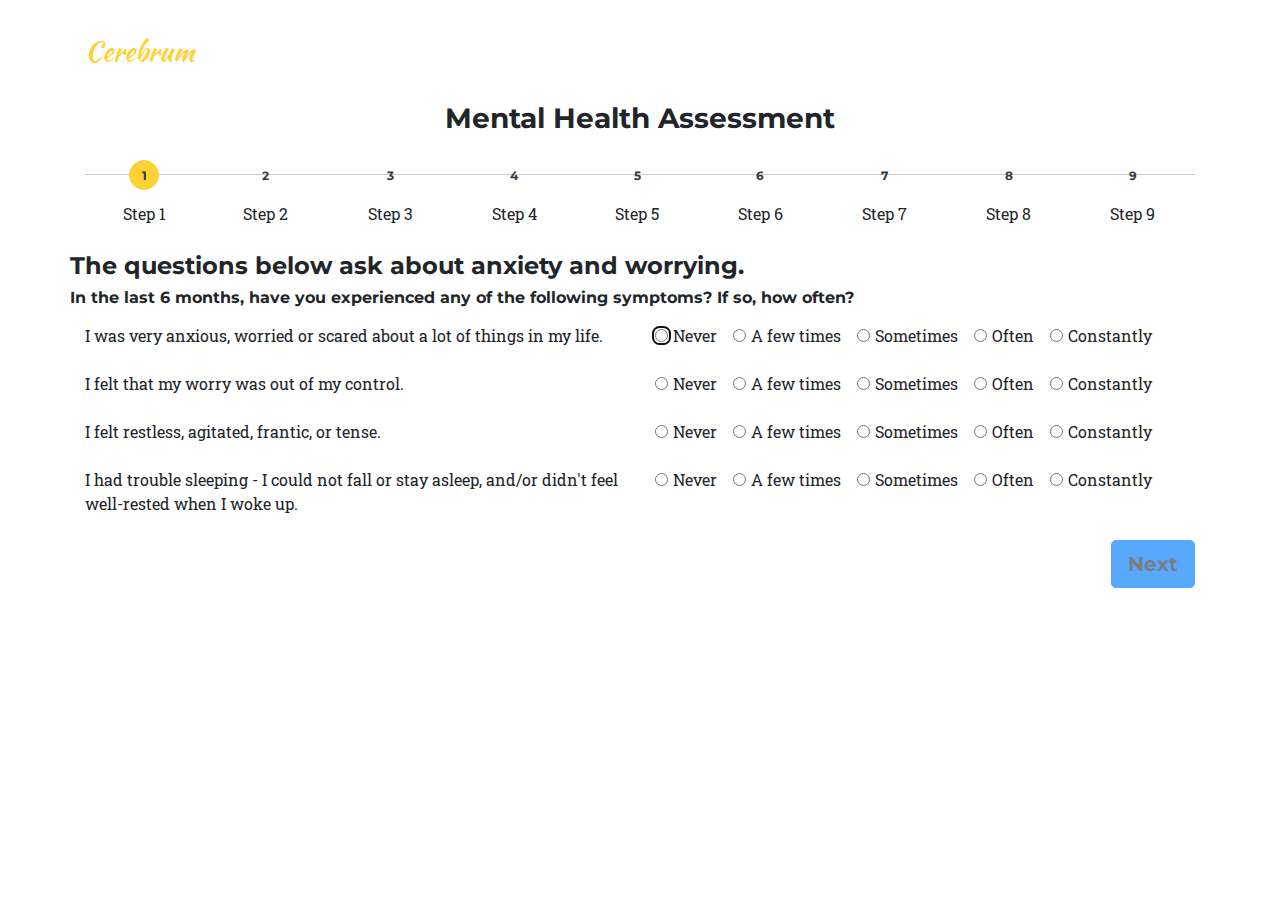
<file: checkup/index.html>
<!doctype html>
<html lang="en">
<head>
    <title>Cerebrum - Your Mental Checkup</title>
    <meta charset="UTF-8">
    <meta name="viewport" content="width=device-width, initial-scale=1, shrink-to-fit=no">
    <link rel="icon" href="../img/brain.ico">

    <!-- Bootstrap core CSS -->
    <link href="../vendor/bootstrap/css/bootstrap.min.css" rel="stylesheet">

    <!-- Custom fonts for this template -->
    <link href="../vendor/font-awesome/css/font-awesome.min.css" rel="stylesheet" type="text/css">
    <link href="https://fonts.googleapis.com/css?family=Montserrat:400,700" rel="stylesheet" type="text/css">
    <link href='https://fonts.googleapis.com/css?family=Kaushan+Script' rel='stylesheet' type='text/css'>
    <link href='https://fonts.googleapis.com/css?family=Droid+Serif:400,700,400italic,700italic' rel='stylesheet' type='text/css'>
    <link href='https://fonts.googleapis.com/css?family=Roboto+Slab:400,100,300,700' rel='stylesheet' type='text/css'>

    <!-- Custom styles for this template -->
    <link href="../css/agency.min.css" rel="stylesheet">
    <link href="../css/checkup.css" rel="stylesheet">


    <!-- Include jQuery -->
    <script src="../vendor/jquery/jquery.min.js"></script>
    <link href="../vendor/bootstrap/js/bootstrap.min.js" rel="stylesheet">
    

    <!-- Include SmartWizard JavaScript source -->
    <script type="text/javascript" src="../js/checkup.js"></script>
</head>
<body>

    <!-- Navigation -->
    <nav class="navbar navbar-expand-lg navbar-dark" id="mainNav">
        <div class="container">
            <a class="navbar-brand js-scroll-trigger text-primary" href="../">Cerebrum</a>
        </div>
    </nav>

    <div class="container">
        <h3 class="text-center mb-4">Mental Health Assessment</h3>
        <div class="stepwizard">
            <div class="stepwizard-row setup-panel">
                <div class="stepwizard-step">
                    <a href="#step-1" type="button" class="btn btn-primary btn-circle text-dark">1</a>
                    <p>Step 1</p>
                </div>
                <div class="stepwizard-step">
                    <a href="#step-2" type="button" class="btn btn-default btn-circle text-dark" disabled>2</a>
                    <p>Step 2</p>
                </div>
                <div class="stepwizard-step">
                    <a href="#step-3" type="button" class="btn btn-default btn-circle text-dark" disabled>3</a>
                    <p>Step 3</p>
                </div>
                <div class="stepwizard-step">
                    <a href="#step-4" type="button" class="btn btn-default btn-circle text-dark" disabled>4</a>
                    <p>Step 4</p>
                </div>
                <div class="stepwizard-step">
                    <a href="#step-5" type="button" class="btn btn-default btn-circle text-dark" disabled>5</a>
                    <p>Step 5</p>
                </div>
                <div class="stepwizard-step">
                    <a href="#step-6" type="button" class="btn btn-default btn-circle text-dark" disabled>6</a>
                    <p>Step 6</p>
                </div>
                <div class="stepwizard-step">
                    <a href="#step-7" type="button" class="btn btn-default btn-circle text-dark" disabled>7</a>
                    <p>Step 7</p>
                </div>
                <div class="stepwizard-step">
                    <a href="#step-8" type="button" class="btn btn-default btn-circle text-dark" disabled>8</a>
                    <p>Step 8</p>
                </div>
                <div class="stepwizard-step">
                    <a href="#step-9" type="button" class="btn btn-default btn-circle text-dark" disabled>9</a>
                    <p>Step 9</p>
                </div>
            </div>
        </div>


        <!-- <p class="help" id="checkup-status"></p> -->
        

        <form name="form1" action="" method="post">
            <div class="row setup-content" id="step-1">
                <div class="col-xs-12">
                    <div class="col-md-12">
                        <div class="row form-group mt-2">
                            <h4>The questions below ask about anxiety and worrying.</h4>
                            <h6>In the last 6 months, have you experienced any of the following symptoms? If so, how often?</h6>
                            <div class="col-md-6 mt-2">
                                <label for="text">I was very anxious, worried or scared about a lot of things in my life.</label>
                            </div>      
                            <div class="col-md-6 mt-2">
                                <div class="form-check form-check-inline">
                                    <input class="form-check-input assessment0" type="radio" name="inlineRadioOptions0" id="assessment0" value="1">
                                    <label class="form-check-label">Never</label>
                                </div>
                                <div class="form-check form-check-inline">
                                    <input class="form-check-input assessment0" type="radio" name="inlineRadioOptions0" id="assessment0" value="2">
                                    <label class="form-check-label">A few times</label>
                                </div>
                                <div class="form-check form-check-inline">
                                    <input class="form-check-input assessment0" type="radio" name="inlineRadioOptions0" id="assessment0" value="3">
                                    <label class="form-check-label">Sometimes</label>
                                </div>
                                <div class="form-check form-check-inline">
                                    <input class="form-check-input assessment0" type="radio" name="inlineRadioOptions0" id="assessment0" value="4">
                                    <label class="form-check-label">Often</label>
                                </div>
                                <div class="form-check form-check-inline">
                                    <input class="form-check-input assessment0" type="radio" name="inlineRadioOptions0" id="assessment0" value="5">
                                    <label class="form-check-label">Constantly</label>
                                </div>
                            </div>
                        </div>
                        <div class="row form-group">
                            <div class="col-md-6">
                                <label for="text">I felt that my worry was out of my control.</label>
                            </div>
                            <div class="col-md-6">
                                <div class="form-check form-check-inline">
                                    <input class="form-check-input assessment1" type="radio" name="inlineRadioOptions1" id="assessment1" value="1">
                                    <label class="form-check-label">Never</label>
                                </div>
                                <div class="form-check form-check-inline">
                                    <input class="form-check-input assessment1" type="radio" name="inlineRadioOptions1" id="assessment1" value="2">
                                    <label class="form-check-label">A few times</label>
                                </div>
                                <div class="form-check form-check-inline">
                                    <input class="form-check-input assessment1" type="radio" name="inlineRadioOptions1" id="assessment1" value="3">
                                    <label class="form-check-label">Sometimes</label>
                                </div>
                                <div class="form-check form-check-inline">
                                    <input class="form-check-input assessment1" type="radio" name="inlineRadioOptions1" id="assessment1" value="4">
                                    <label class="form-check-label">Often</label>
                                </div>
                                <div class="form-check form-check-inline">
                                    <input class="form-check-input assessment1" type="radio" name="inlineRadioOptions1" id="assessment1" value="5">
                                    <label class="form-check-label">Constantly</label>
                                </div>
                            </div>
                        </div>
                        <div class="row form-group">
                            <div class="col-md-6">
                                <label for="text">I felt restless, agitated, frantic, or tense.</label>
                            </div>
                            <div class="col-md-6">
                                <div class="form-check form-check-inline">
                                    <input class="form-check-input assessment2" type="radio" name="inlineRadioOptions2" id="inlineRadio1" value="1">
                                    <label class="form-check-label" for="inlineRadio1">Never</label>
                                </div>
                                <div class="form-check form-check-inline">
                                    <input class="form-check-input assessment2" type="radio" name="inlineRadioOptions2" id="inlineRadio2" value="2">
                                    <label class="form-check-label" for="inlineRadio2">A few times</label>
                                </div>
                                <div class="form-check form-check-inline">
                                    <input class="form-check-input assessment2" type="radio" name="inlineRadioOptions2" id="inlineRadio3" value="3">
                                    <label class="form-check-label" for="inlineRadio3">Sometimes</label>
                                </div>
                                <div class="form-check form-check-inline">
                                    <input class="form-check-input assessment2" type="radio" name="inlineRadioOptions2" id="inlineRadio4" value="4">
                                    <label class="form-check-label" for="inlineRadio3">Often</label>
                                </div>
                                <div class="form-check form-check-inline">
                                    <input class="form-check-input assessment2" type="radio" name="inlineRadioOptions2" id="inlineRadio5" value="5">
                                    <label class="form-check-label" for="inlineRadio3">Constantly</label>
                                </div>
                            </div>
                        </div>
                        <div class="row form-group">
                            <div class="col-md-6">
                                <label for="text">I had trouble sleeping - I could not fall or stay asleep, and/or didn't feel well-rested when I woke up.</label>
                            </div>
                            <div class="col-md-6">
                                <div class="form-check form-check-inline">
                                    <input class="form-check-input assessment3" type="radio" name="inlineRadioOptions3" id="inlineRadio1" value="1">
                                    <label class="form-check-label" for="inlineRadio1">Never</label>
                                </div>
                                <div class="form-check form-check-inline">
                                    <input class="form-check-input assessment3" type="radio" name="inlineRadioOptions3" id="inlineRadio2" value="2">
                                    <label class="form-check-label" for="inlineRadio2">A few times</label>
                                </div>
                                <div class="form-check form-check-inline">
                                    <input class="form-check-input assessment3" type="radio" name="inlineRadioOptions3" id="inlineRadio3" value="3">
                                    <label class="form-check-label" for="inlineRadio3">Sometimes</label>
                                </div>
                                <div class="form-check form-check-inline">
                                    <input class="form-check-input assessment3" type="radio" name="inlineRadioOptions3" id="inlineRadio4" value="4">
                                    <label class="form-check-label" for="inlineRadio3">Often</label>
                                </div>
                                <div class="form-check form-check-inline">
                                    <input class="form-check-input assessment3" type="radio" name="inlineRadioOptions3" id="inlineRadio5" value="5">
                                    <label class="form-check-label" for="inlineRadio3">Constantly</label>
                                </div>
                            </div>
                        </div>
                        <button class="btn btn-primary nextBtn btn-lg pull-right text-dark mb-4" id="btnStep1" type="button">Next</button>
                    </div>
                </div>
            </div>
        </form>
        <form name="form2" action="" method="post">
            <div class="row setup-content" id="step-2">
                <div class="col-xs-12">
                    <div class="col-md-12">
                        <div class="row form-group mt-2">
                            <h6>Sometimes, people experience a sudden, unexpected wave of intense anxiety or panic, usually lasting not more than 15 minutes.</h6>
                            <div class="col-md-6 mt-2">
                                <label for="text">My heart would skip beat, was pounding, or my heart rate increased.</label>
                            </div>
                            <div class="col-md-6 mt-2">
                                <div class="form-check form-check-inline">
                                    <input class="form-check-input assessment4" type="radio" name="inlineRadioOptions4" id="inlineRadio1" value="1">
                                    <label class="form-check-label" for="inlineRadio1">Not At All</label>
                                </div>
                                <div class="form-check form-check-inline">
                                    <input class="form-check-input assessment4" type="radio" name="inlineRadioOptions4" id="inlineRadio2" value="2">
                                    <label class="form-check-label" for="inlineRadio2">Mild</label>
                                </div>
                                <div class="form-check form-check-inline">
                                    <input class="form-check-input assessment4" type="radio" name="inlineRadioOptions4" id="inlineRadio3" value="3">
                                    <label class="form-check-label" for="inlineRadio3">Moderate</label>
                                </div>
                                <div class="form-check form-check-inline">
                                    <input class="form-check-input assessment4" type="radio" name="inlineRadioOptions4" id="inlineRadio4" value="4">
                                    <label class="form-check-label" for="inlineRadio3">Severe</label>
                                </div>
                            </div>
                        </div>
                        <div class="row form-group">
                            <div class="col-md-6">
                                <label for="text">I was sweating profusely.</label>
                            </div>
                            <div class="col-md-6">
                                <div class="form-check form-check-inline">
                                    <input class="form-check-input assessment5" type="radio" name="inlineRadioOptions5" id="inlineRadio1" value="1">
                                    <label class="form-check-label" for="inlineRadio1">Not At All</label>
                                </div>
                                <div class="form-check form-check-inline">
                                    <input class="form-check-input assessment5" type="radio" name="inlineRadioOptions5" id="inlineRadio2" value="2">
                                    <label class="form-check-label" for="inlineRadio2">Mild</label>
                                </div>
                                <div class="form-check form-check-inline">
                                    <input class="form-check-input assessment5" type="radio" name="inlineRadioOptions5" id="inlineRadio3" value="3">
                                    <label class="form-check-label" for="inlineRadio3">Moderate</label>
                                </div>
                                <div class="form-check form-check-inline">
                                    <input class="form-check-input assessment5" type="radio" name="inlineRadioOptions5" id="inlineRadio4" value="4">
                                    <label class="form-check-label" for="inlineRadio3">Severe</label>
                                </div>
                            </div>
                        </div>
                        <div class="row form-group">
                            <div class="col-md-6">
                                <label for="text">My hands, legs or entire body were shaking, trembling, or felt tingly.</label>
                            </div>
                            <div class="col-md-6">
                                <div class="form-check form-check-inline">
                                    <input class="form-check-input assessment6" type="radio" name="inlineRadioOptions6" id="inlineRadio1" value="1">
                                    <label class="form-check-label" for="inlineRadio1">Not At All</label>
                                </div>
                                <div class="form-check form-check-inline">
                                    <input class="form-check-input assessment6" type="radio" name="inlineRadioOptions6" id="inlineRadio2" value="2">
                                    <label class="form-check-label" for="inlineRadio2">Mild</label>
                                </div>
                                <div class="form-check form-check-inline">
                                    <input class="form-check-input assessment6" type="radio" name="inlineRadioOptions6" id="inlineRadio3" value="3">
                                    <label class="form-check-label" for="inlineRadio3">Moderate</label>
                                </div>
                                <div class="form-check form-check-inline">
                                    <input class="form-check-input assessment6" type="radio" name="inlineRadioOptions6" id="inlineRadio4" value="4">
                                    <label class="form-check-label" for="inlineRadio3">Severe</label>
                                </div>
                            </div>
                        </div>
                        <div class="row form-group">
                            <div class="col-md-6">
                                <label for="text">I had difficulty breathing or swallowing.</label>
                            </div>
                            <div class="col-md-6">
                                <div class="form-check form-check-inline">
                                    <input class="form-check-input assessment7" type="radio" name="inlineRadioOptions7" id="inlineRadio1" value="1">
                                    <label class="form-check-label" for="inlineRadio1">Not At All</label>
                                </div>
                                <div class="form-check form-check-inline">
                                    <input class="form-check-input assessment7" type="radio" name="inlineRadioOptions7" id="inlineRadio2" value="2">
                                    <label class="form-check-label" for="inlineRadio2">Mild</label>
                                </div>
                                <div class="form-check form-check-inline">
                                    <input class="form-check-input assessment7" type="radio" name="inlineRadioOptions7" id="inlineRadio3" value="3">
                                    <label class="form-check-label" for="inlineRadio3">Moderate</label>
                                </div>
                                <div class="form-check form-check-inline">
                                    <input class="form-check-input assessment7" type="radio" name="inlineRadioOptions7" id="inlineRadio4" value="4">
                                    <label class="form-check-label" for="inlineRadio3">Severe</label>
                                </div>
                            </div>
                        </div>
                        <button class="btn btn-primary nextBtn btn-lg pull-right text-dark mb-4" id="btnStep2" type="button">Next</button>
                    </div>
                </div>
            </div>
        </form>
        <form name="form3" action="" method="post">
            <div class="row setup-content" id="step-3">
                <div class="col-xs-12">
                    <div class="col-md-12">
                        <div class="row form-group mt-2">
                            <h6>In the last 6 months, did you experience any of the following symptoms? If so, how strong?</h6>
                            <div class="col-md-6 mt-2">
                                <label for="text">I had pain in my chest, almost like I was having a heart attack.</label>
                            </div>
                            <div class="col-md-6 mt-2">
                                <div class="form-check form-check-inline">
                                    <input class="form-check-input assessment8" type="radio" name="inlineRadioOptions8" id="inlineRadio1" value="1">
                                    <label class="form-check-label" for="inlineRadio1">Not At All</label>
                                </div>
                                <div class="form-check form-check-inline">
                                    <input class="form-check-input assessment8" type="radio" name="inlineRadioOptions8" id="inlineRadio2" value="2">
                                    <label class="form-check-label" for="inlineRadio2">Mild</label>
                                </div>
                                <div class="form-check form-check-inline">
                                    <input class="form-check-input assessment8" type="radio" name="inlineRadioOptions8" id="inlineRadio3" value="3">
                                    <label class="form-check-label" for="inlineRadio3">Moderate</label>
                                </div>
                                <div class="form-check form-check-inline">
                                    <input class="form-check-input assessment8" type="radio" name="inlineRadioOptions8" id="inlineRadio4" value="4">
                                    <label class="form-check-label" for="inlineRadio3">Severe</label>
                                </div>
                            </div>
                        </div>
                        <div class="row form-group">
                            <div class="col-md-6">
                                <label for="text">I felt sick to my stomach, like I was going to throw up, or had diarrhea.</label>
                            </div>
                            <div class="col-md-6">
                                <div class="form-check form-check-inline">
                                    <input class="form-check-input assessment9" type="radio" name="inlineRadioOptions9" id="inlineRadio1" value="1">
                                    <label class="form-check-label" for="inlineRadio1">Not At All</label>
                                </div>
                                <div class="form-check form-check-inline">
                                    <input class="form-check-input assessment9" type="radio" name="inlineRadioOptions9" id="inlineRadio2" value="2">
                                    <label class="form-check-label" for="inlineRadio2">Mild</label>
                                </div>
                                <div class="form-check form-check-inline">
                                    <input class="form-check-input assessment9" type="radio" name="inlineRadioOptions9" id="inlineRadio3" value="3">
                                    <label class="form-check-label" for="inlineRadio3">Moderate</label>
                                </div>
                                <div class="form-check form-check-inline">
                                    <input class="form-check-input assessment9" type="radio" name="inlineRadioOptions9" id="inlineRadio4" value="4">
                                    <label class="form-check-label" for="inlineRadio3">Severe</label>
                                </div>
                            </div>
                        </div>
                        <div class="row form-group">
                            <div class="col-md-6">
                                <label for="text">I felt dizzy, my head was spinning, or felt like I was going to faint.</label>
                            </div>
                            <div class="col-md-6">
                                <div class="form-check form-check-inline">
                                    <input class="form-check-input assessment10" type="radio" name="inlineRadioOptions10" id="inlineRadio1" value="1">
                                    <label class="form-check-label" for="inlineRadio1">Not At All</label>
                                </div>
                                <div class="form-check form-check-inline">
                                    <input class="form-check-input assessment10" type="radio" name="inlineRadioOptions10" id="inlineRadio2" value="2">
                                    <label class="form-check-label" for="inlineRadio2">Mild</label>
                                </div>
                                <div class="form-check form-check-inline">
                                    <input class="form-check-input assessment10" type="radio" name="inlineRadioOptions10" id="inlineRadio3" value="3">
                                    <label class="form-check-label" for="inlineRadio3">Moderate</label>
                                </div>
                                <div class="form-check form-check-inline">
                                    <input class="form-check-input assessment10" type="radio" name="inlineRadioOptions10" id="inlineRadio4" value="4">
                                    <label class="form-check-label" for="inlineRadio3">Severe</label>
                                </div>
                            </div>
                        </div>
                        <div class="row form-group">
                            <div class="col-md-6">
                                <label for="text">I had cold or hot flashes.</label>
                            </div>
                            <div class="col-md-6">
                                <div class="form-check form-check-inline">
                                    <input class="form-check-input assessment11" type="radio" name="inlineRadioOptions11" id="inlineRadio1" value="1">
                                    <label class="form-check-label" for="inlineRadio1">Not At All</label>
                                </div>
                                <div class="form-check form-check-inline">
                                    <input class="form-check-input assessment11" type="radio" name="inlineRadioOptions11" id="inlineRadio2" value="2">
                                    <label class="form-check-label" for="inlineRadio2">Mild</label>
                                </div>
                                <div class="form-check form-check-inline">
                                    <input class="form-check-input assessment11" type="radio" name="inlineRadioOptions11" id="inlineRadio3" value="3">
                                    <label class="form-check-label" for="inlineRadio3">Moderate</label>
                                </div>
                                <div class="form-check form-check-inline">
                                    <input class="form-check-input assessment11" type="radio" name="inlineRadioOptions11" id="inlineRadio4" value="4">
                                    <label class="form-check-label" for="inlineRadio3">Severe</label>
                                </div>
                            </div>
                        </div>
                        <div class="row form-group">
                            <div class="col-md-6">
                                <label for="text">I was scared that I would lose control, go crazy, or die..</label>
                            </div>
                            <div class="col-md-6">
                                <div class="form-check form-check-inline">
                                    <input class="form-check-input assessment12" type="radio" name="inlineRadioOptions12" id="inlineRadio1" value="1">
                                    <label class="form-check-label" for="inlineRadio1">Not At All</label>
                                </div>
                                <div class="form-check form-check-inline">
                                    <input class="form-check-input assessment12" type="radio" name="inlineRadioOptions12" id="inlineRadio2" value="2">
                                    <label class="form-check-label" for="inlineRadio2">Mild</label>
                                </div>
                                <div class="form-check form-check-inline">
                                    <input class="form-check-input assessment12" type="radio" name="inlineRadioOptions12" id="inlineRadio3" value="3">
                                    <label class="form-check-label" for="inlineRadio3">Moderate</label>
                                </div>
                                <div class="form-check form-check-inline">
                                    <input class="form-check-input assessment12" type="radio" name="inlineRadioOptions12" id="inlineRadio4" value="4">
                                    <label class="form-check-label" for="inlineRadio3">Severe</label>
                                </div>
                            </div>
                        </div>
                        <button class="btn btn-primary nextBtn btn-lg pull-right text-dark mb-4" id="btnStep3" type="button">Next</button>
                    </div>
                </div>
            </div>
        </form>
        <form name="form4" action="" method="post">
            <div class="row setup-content" id="step-4">
                <div class="col-xs-12">
                    <div class="col-md-12">
                        <div class="row form-group mt-2">
                            <h6>In the last 6 months, did you experience any of the following symptoms? If so, how strong?</h6>
                            <div class="col-md-6 mt-2">
                                <label for="text">How frequently did you experience panic attacks in the last 6 months?</label>
                            </div>
                            <div class="col-md-6 mt-2">
                                <div class="form-check">
                                    <input class="form-check-input assessment13" type="radio" name="inlineRadioOptions13" id="inlineRadio1" value="1">
                                    <label class="form-check-label" for="inlineRadio1">Several times a day</label>
                                </div>
                                <div class="form-check">
                                    <input class="form-check-input assessment13" type="radio" name="inlineRadioOptions13" id="inlineRadio2" value="2">
                                    <label class="form-check-label" for="inlineRadio2">Once or twice a day</label>
                                </div>
                                <div class="form-check">
                                    <input class="form-check-input assessment13" type="radio" name="inlineRadioOptions13" id="inlineRadio3" value="3">
                                    <label class="form-check-label" for="inlineRadio3"> A few times a week</label>
                                </div>
                                <div class="form-check">
                                    <input class="form-check-input assessment13" type="radio" name="inlineRadioOptions13" id="inlineRadio4" value="4">
                                    <label class="form-check-label" for="inlineRadio3">Less than a few times a week</label>
                                </div>
                                <div class="form-check">
                                    <input class="form-check-input assessment13" type="radio" name="inlineRadioOptions13" id="inlineRadio4" value="5">
                                    <label class="form-check-label" for="inlineRadio3">Never</label>
                                </div>
                            </div>
                        </div>
                        <div class="row form-group">
                            <div class="col-md-6">
                                <label for="text">Did you purposely avoid situations or activities in which you might experience a panic attack?</label>
                            </div>
                            <div class="col-md-6">
                                <div class="form-check form-check-inline">
                                    <input class="form-check-input assessment14" type="radio" name="inlineRadioOptions14" id="inlineRadio1" value="1">
                                    <label class="form-check-label" for="inlineRadio1">Yes</label>
                                </div>
                                <div class="form-check form-check-inline">
                                    <input class="form-check-input assessment14" type="radio" name="inlineRadioOptions14" id="inlineRadio2" value="2">
                                    <label class="form-check-label" for="inlineRadio2">No</label>
                                </div>
                            </div>
                        </div>
                        <div class="row form-group">
                            <div class="col-md-6">
                                <label for="text">Directly - I was a victim of a traumatic event.</label>
                            </div>
                            <div class="col-md-6">
                                <div class="form-check form-check-inline">
                                    <input class="form-check-input assessment15" type="radio" name="inlineRadioOptions15" id="inlineRadio1" value="1">
                                    <label class="form-check-label" for="inlineRadio1">Yes</label>
                                </div>
                                <div class="form-check form-check-inline">
                                    <input class="form-check-input assessment15" type="radio" name="inlineRadioOptions15" id="inlineRadio2" value="2">
                                    <label class="form-check-label" for="inlineRadio2">No</label>
                                </div>
                            </div>
                        </div>
                        <div class="row form-group">
                            <div class="col-md-6">
                                <label for="text">I witnessed it in person (happening to someone else).</label>
                            </div>
                            <div class="col-md-6">
                                <div class="form-check form-check-inline">
                                    <input class="form-check-input assessment16" type="radio" name="inlineRadioOptions16" id="inlineRadio1" value="1">
                                    <label class="form-check-label" for="inlineRadio1">Yes</label>
                                </div>
                                <div class="form-check form-check-inline">
                                    <input class="form-check-input assessment16" type="radio" name="inlineRadioOptions16" id="inlineRadio2" value="2">
                                    <label class="form-check-label" for="inlineRadio2">No</label>
                                </div>
                            </div>
                        </div>
                        <div class="row form-group">
                            <div class="col-md-6">
                                <label for="text">I learned about it happening to a close family member or friend.</label>
                            </div>
                            <div class="col-md-6">
                                <div class="form-check form-check-inline">
                                    <input class="form-check-input assessment17" type="radio" name="inlineRadioOptions17" id="inlineRadio1" value="1">
                                    <label class="form-check-label" for="inlineRadio1">Yes</label>
                                </div>
                                <div class="form-check form-check-inline">
                                    <input class="form-check-input assessment17" type="radio" name="inlineRadioOptions17" id="inlineRadio2" value="2">
                                    <label class="form-check-label" for="inlineRadio2">No</label>
                                </div>
                            </div>
                        </div>
                        <div class="row form-group">
                            <div class="col-md-6">
                                <label for="text">I was exposed to it as a result of my job (e.g. paramedic, police officer, fire fighter etc.).</label>
                            </div>
                            <div class="col-md-6">
                                <div class="form-check form-check-inline">
                                    <input class="form-check-input assessment18" type="radio" name="inlineRadioOptions18" id="inlineRadio1" value="1">
                                    <label class="form-check-label" for="inlineRadio1">Yes</label>
                                </div>
                                <div class="form-check form-check-inline">
                                    <input class="form-check-input assessment18" type="radio" name="inlineRadioOptions18" id="inlineRadio2" value="2">
                                    <label class="form-check-label" for="inlineRadio2">No</label>
                                </div>
                            </div>
                        </div>
                        <button class="btn btn-primary nextBtn btn-lg pull-right text-dark mb-4" id="btnStep4" type="button">Next</button>
                    </div>
                </div>
            </div>
        </form>
        <form name="form5" action="" method="post">
            <div class="row setup-content" id="step-5">
                <div class="col-xs-12">
                    <div class="col-md-12">
                        <div class="row form-group mt-2">
                            <h6>In the last 6 months, did you experience any of the following symptoms? If so, how strong?</h6>
                            <div class="col-md-6 mt-2">
                                <label for="text">I am haunted by memories, flashbacks, or nightmares about the event.</label>
                            </div>
                            <div class="col-md-6 mt-2">
                                <div class="form-check form-check-inline">
                                    <input class="form-check-input assessment19" type="radio" name="inlineRadioOptions19" id="inlineRadio1" value="1">
                                    <label class="form-check-label" for="inlineRadio1">Yes</label>
                                </div>
                                <div class="form-check form-check-inline">
                                    <input class="form-check-input assessment19" type="radio" name="inlineRadioOptions19" id="inlineRadio2" value="2">
                                    <label class="form-check-label" for="inlineRadio2">No</label>
                                </div>
                            </div>
                        </div>
                        <div class="row form-group">
                            <div class="col-md-6">
                                <label for="text">I lost trust in humanity and myself, and began expecting the worst of others and of situations.</label>
                            </div>
                            <div class="col-md-6">
                                <div class="form-check form-check-inline">
                                    <input class="form-check-input assessment20" type="radio" name="inlineRadioOptions20" id="inlineRadio1" value="1">
                                    <label class="form-check-label" for="inlineRadio1">Yes</label>
                                </div>
                                <div class="form-check form-check-inline">
                                    <input class="form-check-input assessment20" type="radio" name="inlineRadioOptions20" id="inlineRadio2" value="2">
                                    <label class="form-check-label" for="inlineRadio2">No</label>
                                </div>
                            </div>
                        </div>
                        <div class="row form-group">
                            <div class="col-md-6">
                                <label for="text">I frequently felt fear, guilt, shame, or blamed myself or others for what happened.</label>
                            </div>
                            <div class="col-md-6">
                                <div class="form-check form-check-inline">
                                    <input class="form-check-input assessment21" type="radio" name="inlineRadioOptions21" id="inlineRadio1" value="1">
                                    <label class="form-check-label" for="inlineRadio1">Yes</label>
                                </div>
                                <div class="form-check form-check-inline">
                                    <input class="form-check-input assessment21" type="radio" name="inlineRadioOptions21" id="inlineRadio2" value="2">
                                    <label class="form-check-label" for="inlineRadio2">No</label>
                                </div>
                            </div>
                        </div>
                        <div class="row form-group">
                            <div class="col-md-6">
                                <label for="text">I lost interest in activities that I used to enjoy.</label>
                            </div>
                            <div class="col-md-6">
                                <div class="form-check form-check-inline">
                                    <input class="form-check-input assessment22" type="radio" name="inlineRadioOptions22" id="inlineRadio1" value="1">
                                    <label class="form-check-label" for="inlineRadio1">Yes</label>
                                </div>
                                <div class="form-check form-check-inline">
                                    <input class="form-check-input assessment22" type="radio" name="inlineRadioOptions22" id="inlineRadio2" value="2">
                                    <label class="form-check-label" for="inlineRadio2">No</label>
                                </div>
                            </div>
                        </div>
                        <div class="row form-group">
                            <div class="col-md-6">
                                <label for="text">I became irritable or enraged because of minor issues (or for no reason at all).</label>
                            </div>
                            <div class="col-md-6">
                                <div class="form-check form-check-inline">
                                    <input class="form-check-input assessment23" type="radio" name="inlineRadioOptions23" id="inlineRadio1" value="1">
                                    <label class="form-check-label" for="inlineRadio1">Yes</label>
                                </div>
                                <div class="form-check form-check-inline">
                                    <input class="form-check-input assessment23" type="radio" name="inlineRadioOptions23" id="inlineRadio2" value="2">
                                    <label class="form-check-label" for="inlineRadio2">No</label>
                                </div>
                            </div>
                        </div>
                        <div class="row form-group">
                            <div class="col-md-6">
                                <label for="text">I became reckless or took unncessary risks.</label>
                            </div>
                            <div class="col-md-6">
                                <div class="form-check form-check-inline">
                                    <input class="form-check-input assessment24" type="radio" name="inlineRadioOptions24" id="inlineRadio1" value="1">
                                    <label class="form-check-label" for="inlineRadio1">Yes</label>
                                </div>
                                <div class="form-check form-check-inline">
                                    <input class="form-check-input assessment24" type="radio" name="inlineRadioOptions24" id="inlineRadio2" value="2">
                                    <label class="form-check-label" for="inlineRadio2">No</label>
                                </div>
                            </div>
                        </div>
                        <div class="row form-group">
                            <div class="col-md-6">
                                <label for="text">I became excessively vigilant, tense, "on guard" or jumpy.</label>
                            </div>
                            <div class="col-md-6">
                                <div class="form-check form-check-inline">
                                    <input class="form-check-input assessment25" type="radio" name="inlineRadioOptions25" id="inlineRadio1" value="1">
                                    <label class="form-check-label" for="inlineRadio1">Yes</label>
                                </div>
                                <div class="form-check form-check-inline">
                                    <input class="form-check-input assessment25" type="radio" name="inlineRadioOptions25" id="inlineRadio2" value="2">
                                    <label class="form-check-label" for="inlineRadio2">No</label>
                                </div>
                            </div>
                        </div>
                        <div class="row form-group">
                            <div class="col-md-6">
                                <label for="text">I had trouble focusing, concentrating, or remembering things.</label>
                            </div>
                            <div class="col-md-6">
                                <div class="form-check form-check-inline">
                                    <input class="form-check-input assessment26" type="radio" name="inlineRadioOptions26" id="inlineRadio1" value="1">
                                    <label class="form-check-label" for="inlineRadio1">Yes</label>
                                </div>
                                <div class="form-check form-check-inline">
                                    <input class="form-check-input assessment26" type="radio" name="inlineRadioOptions26" id="inlineRadio2" value="2">
                                    <label class="form-check-label" for="inlineRadio2">No</label>
                                </div>
                            </div>
                        </div>
                        <div class="row form-group">
                            <div class="col-md-6">
                                <label for="text">I purposely avoided anything that reminded me of the event (e.g. certain people, places, objects, activities).</label>
                            </div>
                            <div class="col-md-6">
                                <div class="form-check form-check-inline">
                                    <input class="form-check-input assessment27" type="radio" name="inlineRadioOptions27" id="inlineRadio1" value="1">
                                    <label class="form-check-label" for="inlineRadio1">Yes</label>
                                </div>
                                <div class="form-check form-check-inline">
                                    <input class="form-check-input assessment27" type="radio" name="inlineRadioOptions27" id="inlineRadio2" value="2">
                                    <label class="form-check-label" for="inlineRadio2">No</label>
                                </div>
                            </div>
                        </div>
                        <div class="row form-group">
                            <div class="col-md-6">
                                <label for="text">I was unable to feel happiness, contentment, joy, or love, or had trouble connecting with people.</label>
                            </div>
                            <div class="col-md-6">
                                <div class="form-check form-check-inline">
                                    <input class="form-check-input assessment28" type="radio" name="inlineRadioOptions28" id="inlineRadio1" value="1">
                                    <label class="form-check-label" for="inlineRadio1">Yes</label>
                                </div>
                                <div class="form-check form-check-inline">
                                    <input class="form-check-input assessment28" type="radio" name="inlineRadioOptions28" id="inlineRadio2" value="2">
                                    <label class="form-check-label" for="inlineRadio2">No</label>
                                </div>
                            </div>
                        </div>
                        <button class="btn btn-primary nextBtn btn-lg pull-right text-dark mb-4" id="btnStep5" type="button">Next</button>
                    </div>
                </div>
            </div>
        </form>
        <form name="form6" action="" method="post">
            <div class="row setup-content" id="step-6">
                <div class="col-xs-12">
                    <div class="col-md-12">
                        <div class="row form-group mt-2">
                            <h6>In the past year, did you experience any of the following symptoms for at least 2 weeks? If so, how strong were they?</h6>
                            <div class="col-md-6 mt-2">
                                <label for="text">I frequently felt sad, like I couldn't go on.</label>
                            </div>
                            <div class="col-md-6 mt-2">
                                <div class="form-check form-check-inline">
                                    <input class="form-check-input assessment29" type="radio" name="inlineRadioOptions29" id="inlineRadio1" value="1">
                                    <label class="form-check-label" for="inlineRadio1">Not At All</label>
                                </div>
                                <div class="form-check form-check-inline">
                                    <input class="form-check-input assessment29" type="radio" name="inlineRadioOptions29" id="inlineRadio2" value="2">
                                    <label class="form-check-label" for="inlineRadio2">Mild</label>
                                </div>
                                <div class="form-check form-check-inline">
                                    <input class="form-check-input assessment29" type="radio" name="inlineRadioOptions29" id="inlineRadio3" value="3">
                                    <label class="form-check-label" for="inlineRadio3">Moderate</label>
                                </div>
                                <div class="form-check form-check-inline">
                                    <input class="form-check-input assessment29" type="radio" name="inlineRadioOptions29" id="inlineRadio4" value="4">
                                    <label class="form-check-label" for="inlineRadio3">Severe</label>
                                </div>
                            </div>
                        </div>
                        <div class="row form-group">
                            <div class="col-md-6">
                                <label for="text">I stopped having fun doing things that I used to enjoy.</label>
                            </div>
                            <div class="col-md-6">
                                <div class="form-check form-check-inline">
                                    <input class="form-check-input assessment30" type="radio" name="inlineRadioOptions30" id="inlineRadio1" value="1">
                                    <label class="form-check-label" for="inlineRadio1">Not At All</label>
                                </div>
                                <div class="form-check form-check-inline">
                                    <input class="form-check-input assessment30" type="radio" name="inlineRadioOptions30" id="inlineRadio2" value="2">
                                    <label class="form-check-label" for="inlineRadio2">Mild</label>
                                </div>
                                <div class="form-check form-check-inline">
                                    <input class="form-check-input assessment30" type="radio" name="inlineRadioOptions30" id="inlineRadio3" value="3">
                                    <label class="form-check-label" for="inlineRadio3">Moderate</label>
                                </div>
                                <div class="form-check form-check-inline">
                                    <input class="form-check-input assessment30" type="radio" name="inlineRadioOptions30" id="inlineRadio4" value="4">
                                    <label class="form-check-label" for="inlineRadio3">Severe</label>
                                </div>
                            </div>
                        </div>
                        <div class="row form-group">
                            <div class="col-md-6">
                                <label for="text">I lost or gained weight without trying to, or my appetite changed.</label>
                            </div>
                            <div class="col-md-6">
                                <div class="form-check form-check-inline">
                                    <input class="form-check-input assessment31" type="radio" name="inlineRadioOptions31" id="inlineRadio1" value="1">
                                    <label class="form-check-label" for="inlineRadio1">Not At All</label>
                                </div>
                                <div class="form-check form-check-inline">
                                    <input class="form-check-input assessment31" type="radio" name="inlineRadioOptions31" id="inlineRadio2" value="2">
                                    <label class="form-check-label" for="inlineRadio2">Mild</label>
                                </div>
                                <div class="form-check form-check-inline">
                                    <input class="form-check-input assessment31" type="radio" name="inlineRadioOptions31" id="inlineRadio3" value="3">
                                    <label class="form-check-label" for="inlineRadio3">Moderate</label>
                                </div>
                                <div class="form-check form-check-inline">
                                    <input class="form-check-input assessment31" type="radio" name="inlineRadioOptions31" id="inlineRadio4" value="4">
                                    <label class="form-check-label" for="inlineRadio3">Severe</label>
                                </div>
                            </div>
                        </div>
                        <div class="row form-group">
                            <div class="col-md-6">
                                <label for="text">I felt slowed down compared to my usual pace.</label>
                            </div>
                            <div class="col-md-6">
                                <div class="form-check form-check-inline">
                                    <input class="form-check-input assessment32" type="radio" name="inlineRadioOptions32" id="inlineRadio1" value="1">
                                    <label class="form-check-label" for="inlineRadio1">Not At All</label>
                                </div>
                                <div class="form-check form-check-inline">
                                    <input class="form-check-input assessment32" type="radio" name="inlineRadioOptions32" id="inlineRadio2" value="2">
                                    <label class="form-check-label" for="inlineRadio2">Mild</label>
                                </div>
                                <div class="form-check form-check-inline">
                                    <input class="form-check-input assessment32" type="radio" name="inlineRadioOptions32" id="inlineRadio3" value="3">
                                    <label class="form-check-label" for="inlineRadio3">Moderate</label>
                                </div>
                                <div class="form-check form-check-inline">
                                    <input class="form-check-input assessment32" type="radio" name="inlineRadioOptions32" id="inlineRadio4" value="4">
                                    <label class="form-check-label" for="inlineRadio3">Severe</label>
                                </div>
                            </div>
                        </div>
                        <div class="row form-group">
                            <div class="col-md-6">
                                <label for="text">I felt exhausted.</label>
                            </div>
                            <div class="col-md-6">
                                <div class="form-check form-check-inline">
                                    <input class="form-check-input assessment33" type="radio" name="inlineRadioOptions33" id="inlineRadio1" value="1">
                                    <label class="form-check-label" for="inlineRadio1">Not At All</label>
                                </div>
                                <div class="form-check form-check-inline">
                                    <input class="form-check-input assessment33" type="radio" name="inlineRadioOptions33" id="inlineRadio2" value="2">
                                    <label class="form-check-label" for="inlineRadio2">Mild</label>
                                </div>
                                <div class="form-check form-check-inline">
                                    <input class="form-check-input assessment33" type="radio" name="inlineRadioOptions33" id="inlineRadio3" value="3">
                                    <label class="form-check-label" for="inlineRadio3">Moderate</label>
                                </div>
                                <div class="form-check form-check-inline">
                                    <input class="form-check-input assessment33" type="radio" name="inlineRadioOptions33" id="inlineRadio4" value="4">
                                    <label class="form-check-label" for="inlineRadio3">Severe</label>
                                </div>
                            </div>
                        </div>
                        <div class="row form-group">
                            <div class="col-md-6">
                                <label for="text">I felt worthless or guilty.</label>
                            </div>
                            <div class="col-md-6">
                                <div class="form-check form-check-inline">
                                    <input class="form-check-input assessment34" type="radio" name="inlineRadioOptions34" id="inlineRadio1" value="1">
                                    <label class="form-check-label" for="inlineRadio1">Not At All</label>
                                </div>
                                <div class="form-check form-check-inline">
                                    <input class="form-check-input assessment34" type="radio" name="inlineRadioOptions34" id="inlineRadio2" value="2">
                                    <label class="form-check-label" for="inlineRadio2">Mild</label>
                                </div>
                                <div class="form-check form-check-inline">
                                    <input class="form-check-input assessment34" type="radio" name="inlineRadioOptions34" id="inlineRadio3" value="3">
                                    <label class="form-check-label" for="inlineRadio3">Moderate</label>
                                </div>
                                <div class="form-check form-check-inline">
                                    <input class="form-check-input assessment34" type="radio" name="inlineRadioOptions34" id="inlineRadio4" value="4">
                                    <label class="form-check-label" for="inlineRadio3">Severe</label>
                                </div>
                            </div>
                        </div>
                        <div class="row form-group">
                            <div class="col-md-6">
                                <label for="text">I kept thinking about death or taking my own life.</label>
                            </div>
                            <div class="col-md-6">
                                <div class="form-check form-check-inline">
                                    <input class="form-check-input assessment35" type="radio" name="inlineRadioOptions35" id="inlineRadio1" value="1">
                                    <label class="form-check-label" for="inlineRadio1">Not At All</label>
                                </div>
                                <div class="form-check form-check-inline">
                                    <input class="form-check-input assessment35" type="radio" name="inlineRadioOptions35" id="inlineRadio2" value="2">
                                    <label class="form-check-label" for="inlineRadio2">Mild</label>
                                </div>
                                <div class="form-check form-check-inline">
                                    <input class="form-check-input assessment35" type="radio" name="inlineRadioOptions35" id="inlineRadio3" value="3">
                                    <label class="form-check-label" for="inlineRadio3">Moderate</label>
                                </div>
                                <div class="form-check form-check-inline">
                                    <input class="form-check-input assessment35" type="radio" name="inlineRadioOptions35" id="inlineRadio4" value="4">
                                    <label class="form-check-label" for="inlineRadio3">Severe</label>
                                </div>
                            </div>
                        </div>
                        <div class="row form-group">
                            <div class="col-md-6">
                                <label for="text">The sadness I was feeling made it difficult for me to function in my personal, social, or work life.</label>
                            </div>
                            <div class="col-md-6">
                                <div class="form-check form-check-inline">
                                    <input class="form-check-input assessment36" type="radio" name="inlineRadioOptions36" id="inlineRadio1" value="1">
                                    <label class="form-check-label" for="inlineRadio1">Not At All</label>
                                </div>
                                <div class="form-check form-check-inline">
                                    <input class="form-check-input assessment36" type="radio" name="inlineRadioOptions36" id="inlineRadio2" value="2">
                                    <label class="form-check-label" for="inlineRadio2">Mild</label>
                                </div>
                                <div class="form-check form-check-inline">
                                    <input class="form-check-input assessment36" type="radio" name="inlineRadioOptions36" id="inlineRadio3" value="3">
                                    <label class="form-check-label" for="inlineRadio3">Moderate</label>
                                </div>
                                <div class="form-check form-check-inline">
                                    <input class="form-check-input assessment36" type="radio" name="inlineRadioOptions36" id="inlineRadio4" value="4">
                                    <label class="form-check-label" for="inlineRadio3">Severe</label>
                                </div>
                            </div>
                        </div>
                        <button class="btn btn-primary nextBtn btn-lg pull-right text-dark mb-4" id="btnStep6" type="button">Next</button>
                    </div>
                </div>
            </div>
        </form>
        <form name="form7" action="" method="post">
            <div class="row setup-content" id="step-7">
                <div class="col-xs-12">
                    <div class="col-md-12">
                        <div class="row form-group mt-2">
                            <h6>Some people experience periods of time when they suddenly feel extremely excited, bursting with energy, and like they can do anything. Such periods are often, but not always, accompanied by a period where they feel depressed.</h6>
                            <br>
                            <h6>In the past year, did you experience any of the following symptoms for at least 1 week? If so, how strong were they?</h6>
                            <div class="col-md-6 mt-2">
                                <label for="text">I experienced an unusually elevated mood where I was extremely elated, energetic, or irritable.</label>
                            </div>
                            <div class="col-md-6 mt-2">
                                <div class="form-check form-check-inline">
                                    <input class="form-check-input assessment37" type="radio" name="inlineRadioOptions37" id="inlineRadio1" value="1">
                                    <label class="form-check-label" for="inlineRadio1">Not At All</label>
                                </div>
                                <div class="form-check form-check-inline">
                                    <input class="form-check-input assessment37" type="radio" name="inlineRadioOptions37" id="inlineRadio2" value="2">
                                    <label class="form-check-label" for="inlineRadio2">Mild</label>
                                </div>
                                <div class="form-check form-check-inline">
                                    <input class="form-check-input assessment37" type="radio" name="inlineRadioOptions37" id="inlineRadio3" value="3">
                                    <label class="form-check-label" for="inlineRadio3">Moderate</label>
                                </div>
                                <div class="form-check form-check-inline">
                                    <input class="form-check-input assessment37" type="radio" name="inlineRadioOptions37" id="inlineRadio4" value="4">
                                    <label class="form-check-label" for="inlineRadio3">Severe</label>
                                </div>
                            </div>
                        </div>
                        <div class="row form-group">
                            <div class="col-md-6">
                                <label for="text">I had a sudden burst of confidence, or felt like I was better than anyone else.</label>
                            </div>
                            <div class="col-md-6">
                                <div class="form-check form-check-inline">
                                    <input class="form-check-input assessment38" type="radio" name="inlineRadioOptions38" id="inlineRadio1" value="1">
                                    <label class="form-check-label" for="inlineRadio1">Not At All</label>
                                </div>
                                <div class="form-check form-check-inline">
                                    <input class="form-check-input assessment38" type="radio" name="inlineRadioOptions38" id="inlineRadio2" value="2">
                                    <label class="form-check-label" for="inlineRadio2">Mild</label>
                                </div>
                                <div class="form-check form-check-inline">
                                    <input class="form-check-input assessment38" type="radio" name="inlineRadioOptions38" id="inlineRadio3" value="3">
                                    <label class="form-check-label" for="inlineRadio3">Moderate</label>
                                </div>
                                <div class="form-check form-check-inline">
                                    <input class="form-check-input assessment38" type="radio" name="inlineRadioOptions38" id="inlineRadio4" value="4">
                                    <label class="form-check-label" for="inlineRadio3">Severe</label>
                                </div>
                            </div>
                        </div>
                        <div class="row form-group">
                            <div class="col-md-6">
                                <label for="text">I had periods of time when I needed little or no sleep, yet functioned as well or better than usual.</label>
                            </div>
                            <div class="col-md-6">
                                <div class="form-check form-check-inline">
                                    <input class="form-check-input assessment39" type="radio" name="inlineRadioOptions39" id="inlineRadio1" value="1">
                                    <label class="form-check-label" for="inlineRadio1">Not At All</label>
                                </div>
                                <div class="form-check form-check-inline">
                                    <input class="form-check-input assessment39" type="radio" name="inlineRadioOptions39" id="inlineRadio2" value="2">
                                    <label class="form-check-label" for="inlineRadio2">Mild</label>
                                </div>
                                <div class="form-check form-check-inline">
                                    <input class="form-check-input assessment39" type="radio" name="inlineRadioOptions39" id="inlineRadio3" value="3">
                                    <label class="form-check-label" for="inlineRadio3">Moderate</label>
                                </div>
                                <div class="form-check form-check-inline">
                                    <input class="form-check-input assessment39" type="radio" name="inlineRadioOptions39" id="inlineRadio4" value="4">
                                    <label class="form-check-label" for="inlineRadio3">Severe</label>
                                </div>
                            </div>
                        </div>
                        <div class="row form-group">
                            <div class="col-md-6">
                                <label for="text">My mind was flooded with thoughts, and I talked more/faster than usual.</label>
                            </div>
                            <div class="col-md-6">
                                <div class="form-check form-check-inline">
                                    <input class="form-check-input assessment40" type="radio" name="inlineRadioOptions40" id="inlineRadio1" value="1">
                                    <label class="form-check-label" for="inlineRadio1">Not At All</label>
                                </div>
                                <div class="form-check form-check-inline">
                                    <input class="form-check-input assessment40" type="radio" name="inlineRadioOptions40" id="inlineRadio2" value="2">
                                    <label class="form-check-label" for="inlineRadio2">Mild</label>
                                </div>
                                <div class="form-check form-check-inline">
                                    <input class="form-check-input assessment40" type="radio" name="inlineRadioOptions40" id="inlineRadio3" value="3">
                                    <label class="form-check-label" for="inlineRadio3">Moderate</label>
                                </div>
                                <div class="form-check form-check-inline">
                                    <input class="form-check-input assessment40" type="radio" name="inlineRadioOptions40" id="inlineRadio4" value="4">
                                    <label class="form-check-label" for="inlineRadio3">Severe</label>
                                </div>
                            </div>
                        </div>
                        <button class="btn btn-primary nextBtn btn-lg pull-right text-dark mb-4" id="btnStep7" type="button">Next</button>
                    </div>
                </div>
            </div>
        </form>
        <form name="form8" action="" method="post">
            <div class="row setup-content" id="step-8">
                <div class="col-xs-12">
                    <div class="col-md-12">
                        <div class="row form-group mt-2">
                            <h6>In the past year, did you experience any of the following symptoms for at least 1 week? If so, how strong were they?</h6>
                            <div class="col-md-6 mt-2">
                                <label for="text">I started to tackle multiple goals/activities at once (more than I usually would) or jumped from one interest to another in an attempt to do it all.</label>
                            </div>
                            <div class="col-md-6 mt-2">
                                <div class="form-check form-check-inline">
                                    <input class="form-check-input assessment41" type="radio" name="inlineRadioOptions41" id="inlineRadio1" value="1">
                                    <label class="form-check-label" for="inlineRadio1">Not At All</label>
                                </div>
                                <div class="form-check form-check-inline">
                                    <input class="form-check-input assessment41" type="radio" name="inlineRadioOptions41" id="inlineRadio2" value="2">
                                    <label class="form-check-label" for="inlineRadio2">Mild</label>
                                </div>
                                <div class="form-check form-check-inline">
                                    <input class="form-check-input assessment41" type="radio" name="inlineRadioOptions41" id="inlineRadio3" value="3">
                                    <label class="form-check-label" for="inlineRadio3">Moderate</label>
                                </div>
                                <div class="form-check form-check-inline">
                                    <input class="form-check-input assessment41" type="radio" name="inlineRadioOptions41" id="inlineRadio4" value="4">
                                    <label class="form-check-label" for="inlineRadio3">Severe</label>
                                </div>
                            </div>
                        </div>
                        <div class="row form-group">
                            <div class="col-md-6">
                                <label for="text">I got involved in fun things that, in hindsight, could have had negative consequences (e.g. carefree or unprotected sex, shopping sprees, unwise investments, excessive gambling, etc.).</label>
                            </div>
                            <div class="col-md-6">
                                <div class="form-check form-check-inline">
                                    <input class="form-check-input assessment42" type="radio" name="inlineRadioOptions42" id="inlineRadio1" value="1">
                                    <label class="form-check-label" for="inlineRadio1">Not At All</label>
                                </div>
                                <div class="form-check form-check-inline">
                                    <input class="form-check-input assessment42" type="radio" name="inlineRadioOptions42" id="inlineRadio2" value="2">
                                    <label class="form-check-label" for="inlineRadio2">Mild</label>
                                </div>
                                <div class="form-check form-check-inline">
                                    <input class="form-check-input assessment42" type="radio" name="inlineRadioOptions42" id="inlineRadio3" value="3">
                                    <label class="form-check-label" for="inlineRadio3">Moderate</label>
                                </div>
                                <div class="form-check form-check-inline">
                                    <input class="form-check-input assessment42" type="radio" name="inlineRadioOptions42" id="inlineRadio4" value="4">
                                    <label class="form-check-label" for="inlineRadio3">Severe</label>
                                </div>
                            </div>
                        </div>
                        <div class="row form-group">
                            <div class="col-md-6">
                                <label for="text">I experienced extreme mood swings from depression to elation without any apparent reason.</label>
                            </div>
                            <div class="col-md-6">
                                <div class="form-check form-check-inline">
                                    <input class="form-check-input assessment43" type="radio" name="inlineRadioOptions43" id="inlineRadio1" value="1">
                                    <label class="form-check-label" for="inlineRadio1">Not At All</label>
                                </div>
                                <div class="form-check form-check-inline">
                                    <input class="form-check-input assessment43" type="radio" name="inlineRadioOptions43" id="inlineRadio2" value="2">
                                    <label class="form-check-label" for="inlineRadio2">Mild</label>
                                </div>
                                <div class="form-check form-check-inline">
                                    <input class="form-check-input assessment43" type="radio" name="inlineRadioOptions43" id="inlineRadio3" value="3">
                                    <label class="form-check-label" for="inlineRadio3">Moderate</label>
                                </div>
                                <div class="form-check form-check-inline">
                                    <input class="form-check-input assessment43" type="radio" name="inlineRadioOptions43" id="inlineRadio4" value="4">
                                    <label class="form-check-label" for="inlineRadio3">Severe</label>
                                </div>
                            </div>
                        </div>
                        <div class="row form-group">
                            <div class="col-md-6">
                                <label for="text">The mood changes I experienced kept me from living my life to the fullest, or required me to be hospitalized to prevent harm to myself/others.</label>
                            </div>
                            <div class="col-md-6">
                                <div class="form-check form-check-inline">
                                    <input class="form-check-input assessment44" type="radio" name="inlineRadioOptions44" id="inlineRadio1" value="1">
                                    <label class="form-check-label" for="inlineRadio1">Not At All</label>
                                </div>
                                <div class="form-check form-check-inline">
                                    <input class="form-check-input assessment44" type="radio" name="inlineRadioOptions44" id="inlineRadio2" value="2">
                                    <label class="form-check-label" for="inlineRadio2">Mild</label>
                                </div>
                                <div class="form-check form-check-inline">
                                    <input class="form-check-input assessment44" type="radio" name="inlineRadioOptions44" id="inlineRadio3" value="3">
                                    <label class="form-check-label" for="inlineRadio3">Moderate</label>
                                </div>
                                <div class="form-check form-check-inline">
                                    <input class="form-check-input assessment44" type="radio" name="inlineRadioOptions44" id="inlineRadio4" value="4">
                                    <label class="form-check-label" for="inlineRadio3">Severe</label>
                                </div>
                            </div>
                        </div>
                        <button class="btn btn-primary nextBtn btn-lg pull-right text-dark mb-4" id="btnStep8" type="button">Next</button>
                    </div>
                </div>
            </div>
        </form>
        <form name="form9" action="" method="post">
            <div class="row setup-content" id="step-9">
                <div class="col-xs-12">
                    <div class="col-md-12">
                        <div class="row form-group mt-2">
                            <h6>In the last year, have you used the following substances? If so, how often?</h6>
                            <div class="col-md-6 mt-2">
                                <label for="text">Alcohol</label>
                            </div>
                            <div class="col-md-6 mt-2">
                                <div class="form-check form-check-inline">
                                    <input class="form-check-input assessment45" type="radio" name="inlineRadioOptions45" id="inlineRadio1" value="1">
                                    <label class="form-check-label" for="inlineRadio1">Never</label>
                                </div>
                                <div class="form-check form-check-inline">
                                    <input class="form-check-input assessment45" type="radio" name="inlineRadioOptions45" id="inlineRadio2" value="2">
                                    <label class="form-check-label" for="inlineRadio2">a year</label>
                                </div>
                                <div class="form-check form-check-inline">
                                    <input class="form-check-input assessment45" type="radio" name="inlineRadioOptions45" id="inlineRadio3" value="3">
                                    <label class="form-check-label" for="inlineRadio3">a month</label>
                                </div>
                                <div class="form-check form-check-inline">
                                    <input class="form-check-input assessment45" type="radio" name="inlineRadioOptions45" id="inlineRadio4" value="4">
                                    <label class="form-check-label" for="inlineRadio3">a week</label>
                                </div>
                                <div class="form-check form-check-inline">
                                    <input class="form-check-input assessment45" type="radio" name="inlineRadioOptions45" id="inlineRadio4" value="5">
                                    <label class="form-check-label" for="inlineRadio3">Daily</label>
                                </div>
                            </div>
                        </div>
                        <div class="row form-group">
                            <div class="col-md-6">
                                <label for="text">Cannabis</label>
                            </div>
                            <div class="col-md-6">
                                <div class="form-check form-check-inline">
                                    <input class="form-check-input assessment46" type="radio" name="inlineRadioOptions46" id="inlineRadio1" value="1">
                                    <label class="form-check-label" for="inlineRadio1">Never</label>
                                </div>
                                <div class="form-check form-check-inline">
                                    <input class="form-check-input assessment46" type="radio" name="inlineRadioOptions46" id="inlineRadio2" value="2">
                                    <label class="form-check-label" for="inlineRadio2">a year</label>
                                </div>
                                <div class="form-check form-check-inline">
                                    <input class="form-check-input assessment46" type="radio" name="inlineRadioOptions46" id="inlineRadio3" value="3">
                                    <label class="form-check-label" for="inlineRadio3">a month</label>
                                </div>
                                <div class="form-check form-check-inline">
                                    <input class="form-check-input assessment46" type="radio" name="inlineRadioOptions46" id="inlineRadio4" value="4">
                                    <label class="form-check-label" for="inlineRadio3">a week</label>
                                </div>
                                <div class="form-check form-check-inline">
                                    <input class="form-check-input assessment46" type="radio" name="inlineRadioOptions46" id="inlineRadio4" value="5">
                                    <label class="form-check-label" for="inlineRadio3">Daily</label>
                                </div>
                            </div>
                        </div>
                        <div class="row form-group">
                            <div class="col-md-6">
                                <label for="text">Hallucinogens (e.g. LSD, Peyote, Psilocybin, PCP)</label>
                            </div>
                            <div class="col-md-6">
                                <div class="form-check form-check-inline">
                                    <input class="form-check-input assessment47" type="radio" name="inlineRadioOptions47" id="inlineRadio1" value="1">
                                    <label class="form-check-label" for="inlineRadio1">Never</label>
                                </div>
                                <div class="form-check form-check-inline">
                                    <input class="form-check-input assessment47" type="radio" name="inlineRadioOptions47" id="inlineRadio2" value="2">
                                    <label class="form-check-label" for="inlineRadio2">a year</label>
                                </div>
                                <div class="form-check form-check-inline">
                                    <input class="form-check-input assessment47" type="radio" name="inlineRadioOptions47" id="inlineRadio3" value="3">
                                    <label class="form-check-label" for="inlineRadio3">a month</label>
                                </div>
                                <div class="form-check form-check-inline">
                                    <input class="form-check-input assessment47" type="radio" name="inlineRadioOptions47" id="inlineRadio4" value="4">
                                    <label class="form-check-label" for="inlineRadio3">a week</label>
                                </div>
                                <div class="form-check form-check-inline">
                                    <input class="form-check-input assessment47" type="radio" name="inlineRadioOptions47" id="inlineRadio4" value="5">
                                    <label class="form-check-label" for="inlineRadio3">Daily</label>
                                </div>
                            </div>
                        </div>
                        <div class="row form-group">
                            <div class="col-md-6">
                                <label for="text">Inhalants (e.g. glue, aerosols, lighter fluid, gasoline - products used for mind-altering purposes rather than what they are intended for)</label>
                            </div>
                            <div class="col-md-6">
                                <div class="form-check form-check-inline">
                                    <input class="form-check-input assessment48" type="radio" name="inlineRadioOptions48" id="inlineRadio1" value="1">
                                    <label class="form-check-label" for="inlineRadio1">Never</label>
                                </div>
                                <div class="form-check form-check-inline">
                                    <input class="form-check-input assessment48" type="radio" name="inlineRadioOptions48" id="inlineRadio2" value="2">
                                    <label class="form-check-label" for="inlineRadio2">a year</label>
                                </div>
                                <div class="form-check form-check-inline">
                                    <input class="form-check-input assessment48" type="radio" name="inlineRadioOptions48" id="inlineRadio3" value="3">
                                    <label class="form-check-label" for="inlineRadio3">a month</label>
                                </div>
                                <div class="form-check form-check-inline">
                                    <input class="form-check-input assessment48" type="radio" name="inlineRadioOptions48" id="inlineRadio4" value="4">
                                    <label class="form-check-label" for="inlineRadio3">a week</label>
                                </div>
                                <div class="form-check form-check-inline">
                                    <input class="form-check-input assessment48" type="radio" name="inlineRadioOptions48" id="inlineRadio4" value="5">
                                    <label class="form-check-label" for="inlineRadio3">Daily</label>
                                </div>
                            </div>
                        </div>
                        <div class="row form-group">
                            <div class="col-md-6">
                                <label for="text">Opioids (e.g. Heroin, Codeine, Morphine, Ocycodone)</label>
                            </div>
                            <div class="col-md-6">
                                <div class="form-check form-check-inline">
                                    <input class="form-check-input assessment49" type="radio" name="inlineRadioOptions49" id="inlineRadio1" value="1">
                                    <label class="form-check-label" for="inlineRadio1">Never</label>
                                </div>
                                <div class="form-check form-check-inline">
                                    <input class="form-check-input assessment49" type="radio" name="inlineRadioOptions49" id="inlineRadio2" value="2">
                                    <label class="form-check-label" for="inlineRadio2">a year</label>
                                </div>
                                <div class="form-check form-check-inline">
                                    <input class="form-check-input assessment49" type="radio" name="inlineRadioOptions49" id="inlineRadio3" value="3">
                                    <label class="form-check-label" for="inlineRadio3">a month</label>
                                </div>
                                <div class="form-check form-check-inline">
                                    <input class="form-check-input assessment49" type="radio" name="inlineRadioOptions49" id="inlineRadio4" value="4">
                                    <label class="form-check-label" for="inlineRadio3">a week</label>
                                </div>
                                <div class="form-check form-check-inline">
                                    <input class="form-check-input assessment49" type="radio" name="inlineRadioOptions49" id="inlineRadio4" value="5">
                                    <label class="form-check-label" for="inlineRadio3">Daily</label>
                                </div>
                            </div>
                        </div>
                        <div class="row form-group">
                            <div class="col-md-6">
                                <label for="text">Sedatives/Hypnotics/Anxiolytics (e.g. Valium, Xanax, Restoril, Ativan)</label>
                            </div>
                            <div class="col-md-6">
                                <div class="form-check form-check-inline">
                                    <input class="form-check-input assessment50" type="radio" name="inlineRadioOptions50" id="inlineRadio1" value="1">
                                    <label class="form-check-label" for="inlineRadio1">Never</label>
                                </div>
                                <div class="form-check form-check-inline">
                                    <input class="form-check-input assessment50" type="radio" name="inlineRadioOptions50" id="inlineRadio2" value="2">
                                    <label class="form-check-label" for="inlineRadio2">a year</label>
                                </div>
                                <div class="form-check form-check-inline">
                                    <input class="form-check-input assessment50" type="radio" name="inlineRadioOptions50" id="inlineRadio3" value="3">
                                    <label class="form-check-label" for="inlineRadio3">a month</label>
                                </div>
                                <div class="form-check form-check-inline">
                                    <input class="form-check-input assessment50" type="radio" name="inlineRadioOptions50" id="inlineRadio4" value="4">
                                    <label class="form-check-label" for="inlineRadio3">a week</label>
                                </div>
                                <div class="form-check form-check-inline">
                                    <input class="form-check-input assessment50" type="radio" name="inlineRadioOptions50" id="inlineRadio4" value="5">
                                    <label class="form-check-label" for="inlineRadio3">Daily</label>
                                </div>
                            </div>
                        </div>
                        <div class="row form-group">
                            <div class="col-md-6">
                                <label for="text">Stimulants (e.g. Cocaine, Ecstasy, Speed, Methamphetamine; Ritalin, Concerta, Biphetamine, Dexedrine)</label>
                            </div>
                            <div class="col-md-6">
                                <div class="form-check form-check-inline">
                                    <input class="form-check-input assessment51" type="radio" name="inlineRadioOptions51" id="inlineRadio1" value="1">
                                    <label class="form-check-label" for="inlineRadio1">Never</label>
                                </div>
                                <div class="form-check form-check-inline">
                                    <input class="form-check-input assessment51" type="radio" name="inlineRadioOptions51" id="inlineRadio2" value="2">
                                    <label class="form-check-label" for="inlineRadio2">a year</label>
                                </div>
                                <div class="form-check form-check-inline">
                                    <input class="form-check-input assessment51" type="radio" name="inlineRadioOptions51" id="inlineRadio3" value="3">
                                    <label class="form-check-label" for="inlineRadio3">a month</label>
                                </div>
                                <div class="form-check form-check-inline">
                                    <input class="form-check-input assessment51" type="radio" name="inlineRadioOptions51" id="inlineRadio4" value="4">
                                    <label class="form-check-label" for="inlineRadio3">a week</label>
                                </div>
                                <div class="form-check form-check-inline">
                                    <input class="form-check-input assessment51" type="radio" name="inlineRadioOptions51" id="inlineRadio4" value="5">
                                    <label class="form-check-label" for="inlineRadio3">Daily</label>
                                </div>
                            </div>
                        </div>
                        <div class="row form-group">
                            <div class="col-md-6">
                                <label for="text">Other substance not listed</label>
                            </div>
                            <div class="col-md-6">
                                <div class="form-check form-check-inline">
                                    <input class="form-check-input assessment52" type="radio" name="inlineRadioOptions52" id="inlineRadio1" value="1">
                                    <label class="form-check-label" for="inlineRadio1">Never</label>
                                </div>
                                <div class="form-check form-check-inline">
                                    <input class="form-check-input assessment52" type="radio" name="inlineRadioOptions52" id="inlineRadio2" value="2">
                                    <label class="form-check-label" for="inlineRadio2">a year</label>
                                </div>
                                <div class="form-check form-check-inline">
                                    <input class="form-check-input assessment52" type="radio" name="inlineRadioOptions52" id="inlineRadio3" value="3">
                                    <label class="form-check-label" for="inlineRadio3">a month</label>
                                </div>
                                <div class="form-check form-check-inline">
                                    <input class="form-check-input assessment52" type="radio" name="inlineRadioOptions52" id="inlineRadio4" value="4">
                                    <label class="form-check-label" for="inlineRadio3">a week</label>
                                </div>
                                <div class="form-check form-check-inline">
                                    <input class="form-check-input assessment52" type="radio" name="inlineRadioOptions52" id="inlineRadio4" value="5">
                                    <label class="form-check-label" for="inlineRadio3">Daily</label>
                                </div>
                            </div>
                        </div>
                        <button class="btn btn-success nextBtn btn-lg pull-right mb-4 mb-4" id="btnStep9" type="button" onclick="finishAssesment()">Finish</button>
                    </div>
                </div>
            </div>
        </form>
    </div>

    <script src="assessment.js"></script>

    <script>
        function finishAssesment() {
            document.location='checkupResult.php';
        }
    </script>

</body>
</html>
</file>
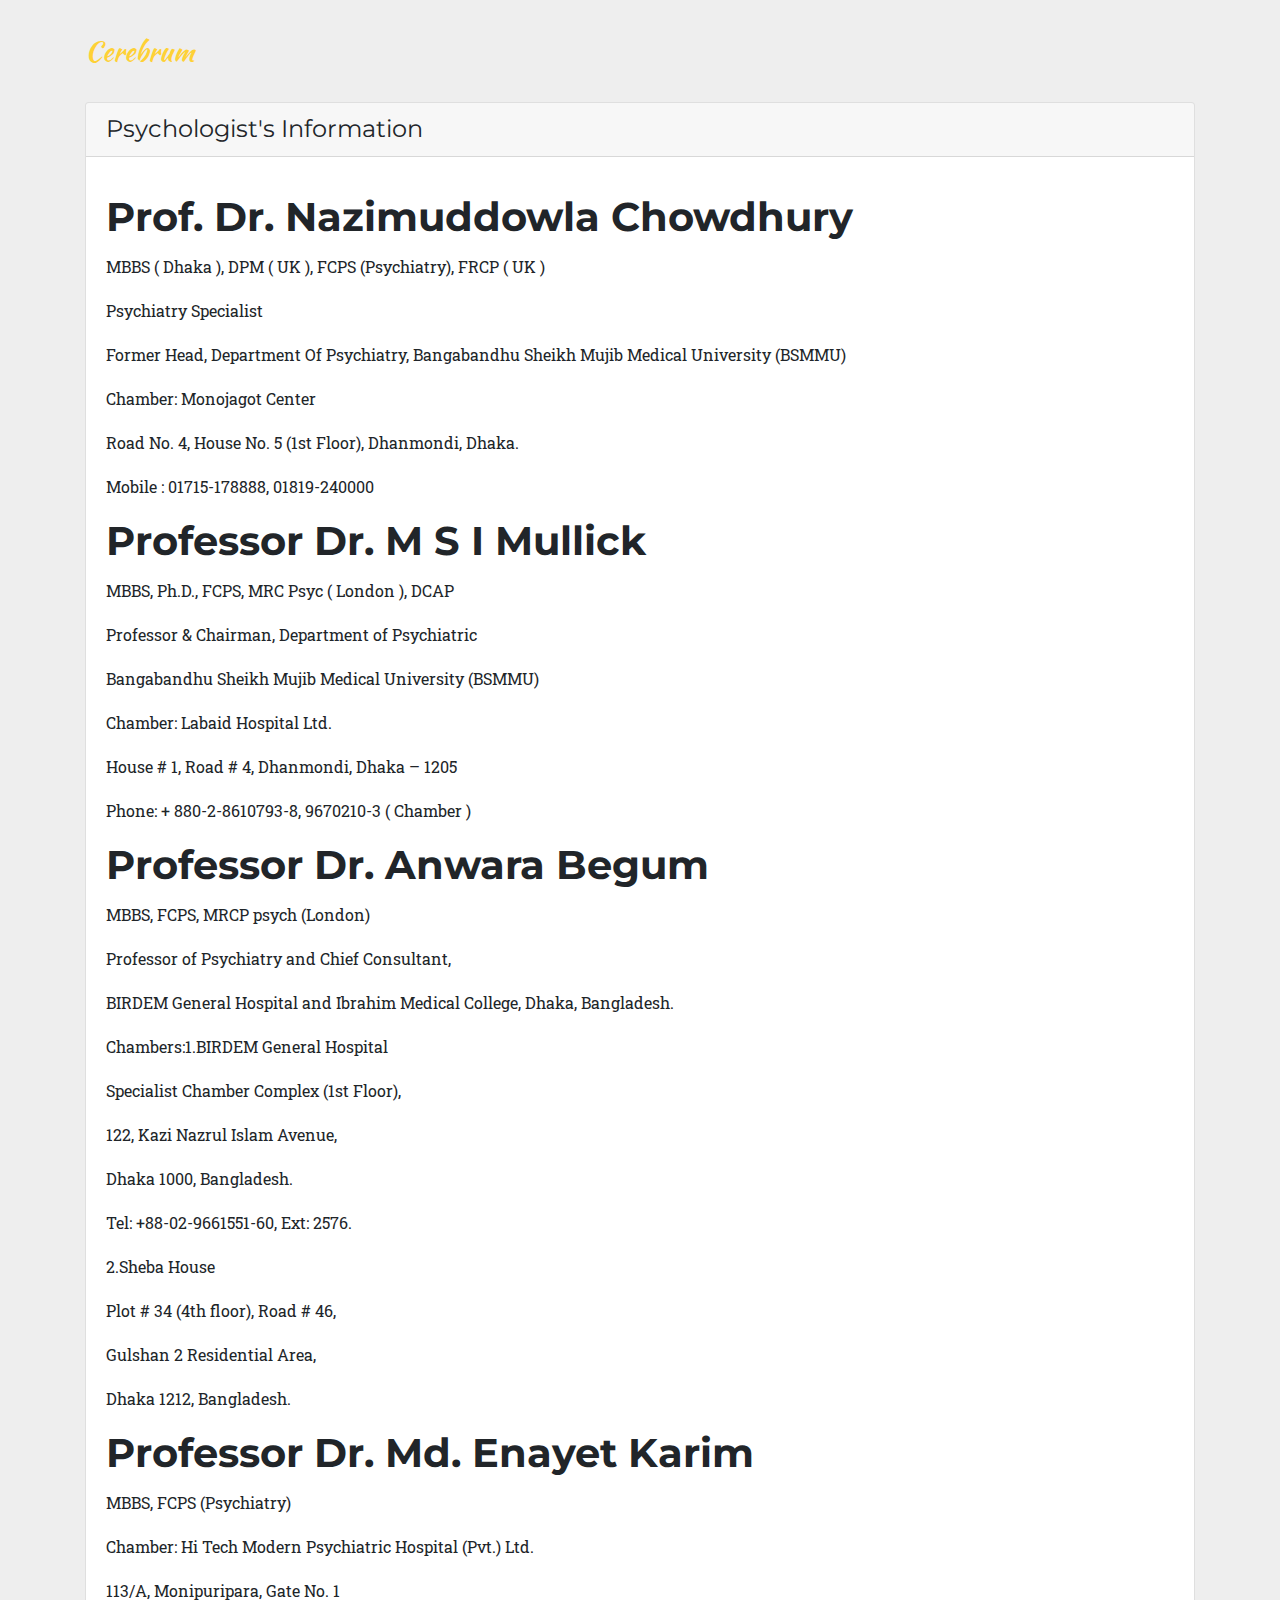
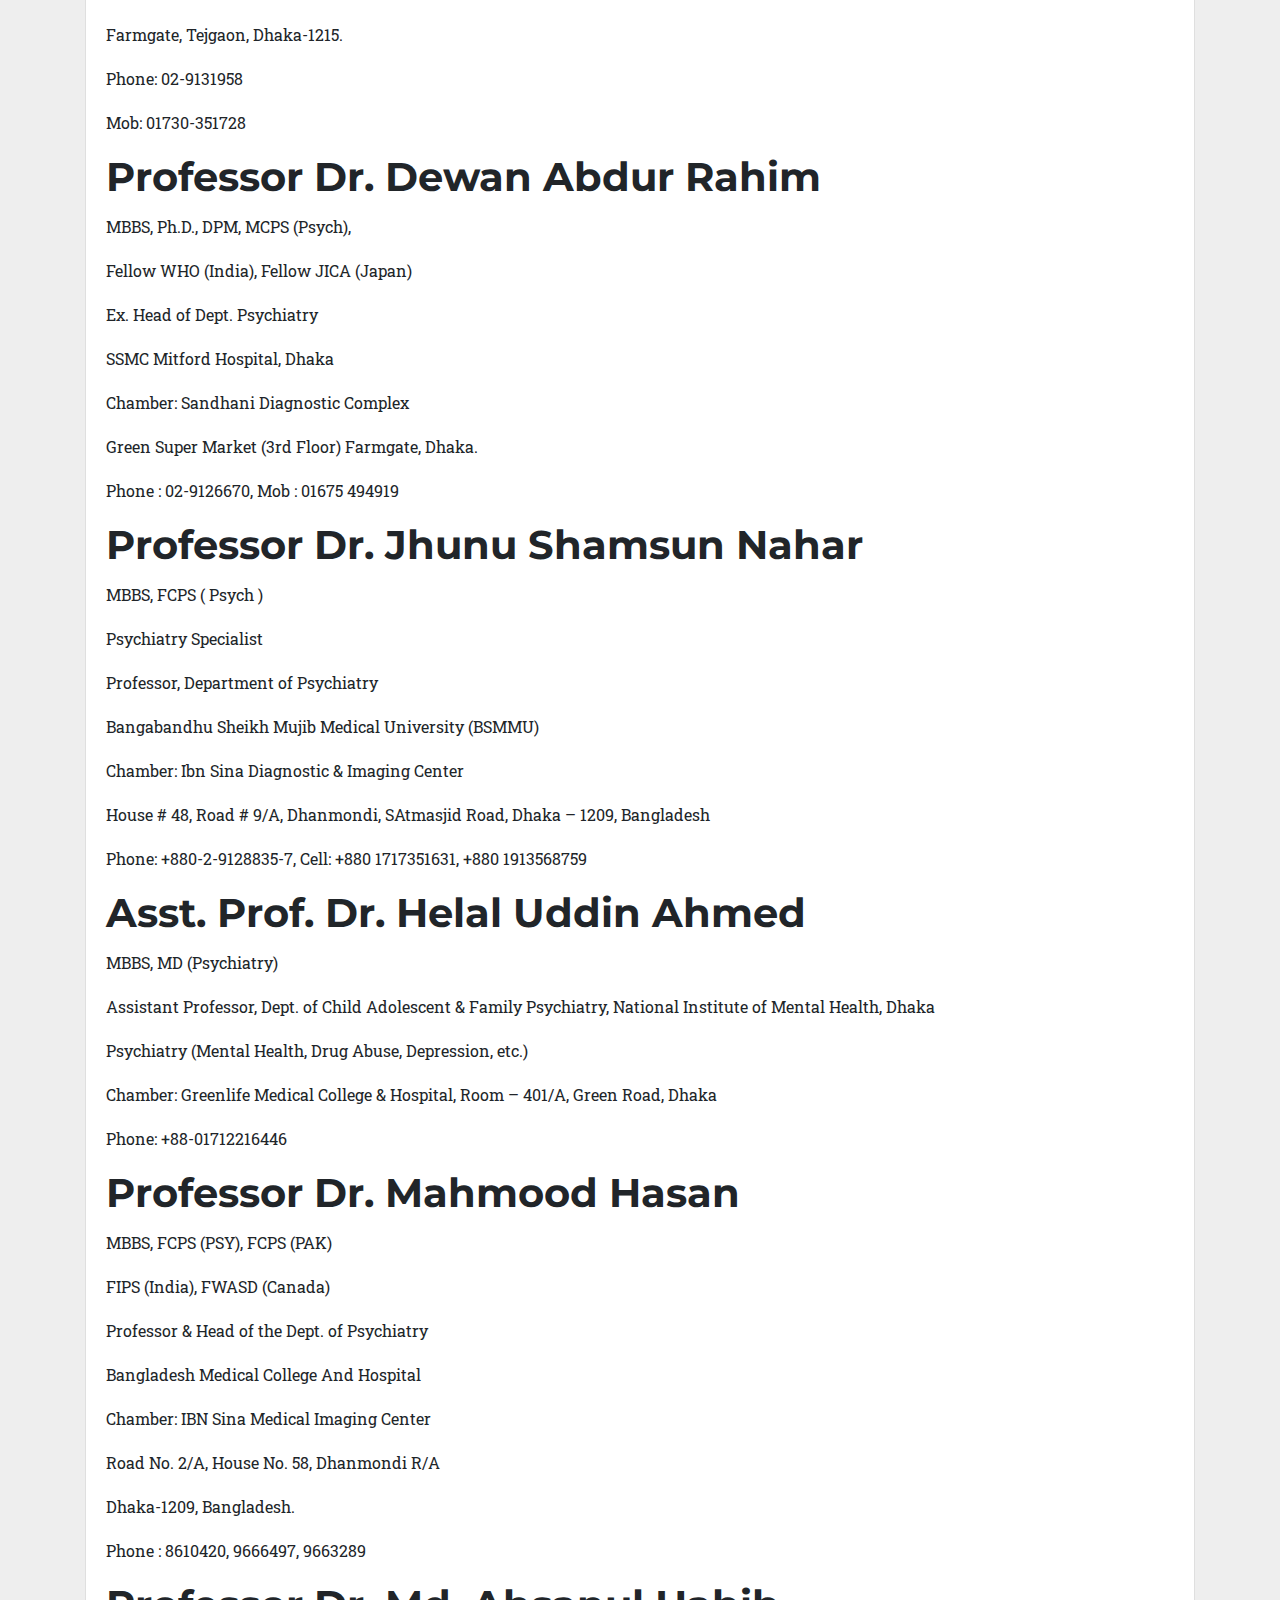
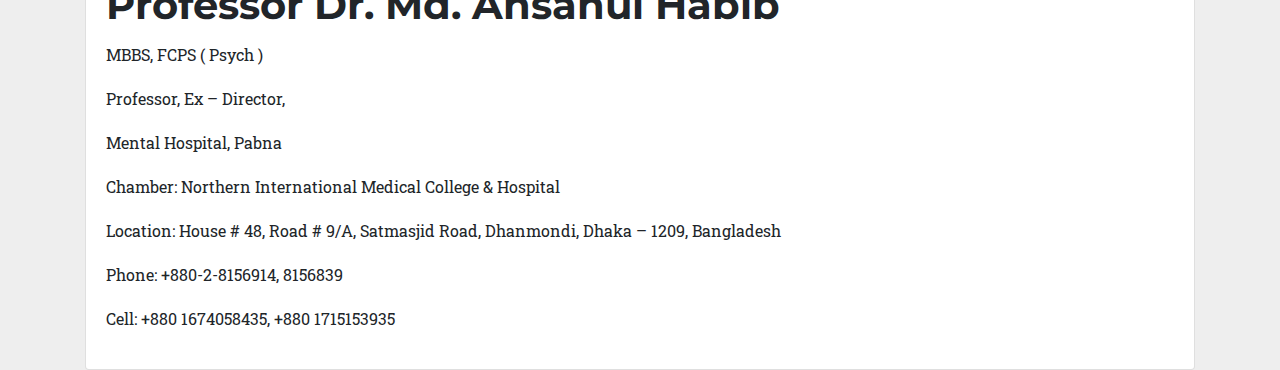
<file: psychologict.html>
<!doctype html>
<html lang="en">
<head>
    <title>Cerebrum - Your Mental Checkup</title>
    <meta charset="UTF-8">
    <meta name="viewport" content="width=device-width, initial-scale=1, shrink-to-fit=no">
    <link rel="icon" href="img/brain.ico">

    <!-- Bootstrap core CSS -->
    <link href="vendor/bootstrap/css/bootstrap.min.css" rel="stylesheet">

    <!-- Custom fonts for this template -->
    <link href="../vendor/font-awesome/css/font-awesome.min.css" rel="stylesheet" type="text/css">
    <link href="https://fonts.googleapis.com/css?family=Montserrat:400,700" rel="stylesheet" type="text/css">
    <link href='https://fonts.googleapis.com/css?family=Kaushan+Script' rel='stylesheet' type='text/css'>
    <link href='https://fonts.googleapis.com/css?family=Droid+Serif:400,700,400italic,700italic' rel='stylesheet' type='text/css'>
    <link href='https://fonts.googleapis.com/css?family=Roboto+Slab:400,100,300,700' rel='stylesheet' type='text/css'>

    <!-- Custom styles for this template -->
    <link href="css/agency.min.css" rel="stylesheet">
    <link href="css/checkup.css" rel="stylesheet">
    <link href="css/checkupresult.css" rel="stylesheet">

    <link rel="stylesheet" href="https://cdnjs.cloudflare.com/ajax/libs/animate.css/3.7.0/animate.css" />


    <!-- Include jQuery -->
    <script src="vendor/jquery/jquery.min.js"></script>
    <link href="vendor/bootstrap/js/bootstrap.min.js" rel="stylesheet">
    

    <!-- Include SmartWizard JavaScript source -->
    <script type="text/javascript" src="js/checkup.js"></script>

</head>
<body>

    <!-- Navigation -->
    <nav class="navbar navbar-expand-lg navbar-dark" id="mainNav">
        <div class="container">
            <a class="navbar-brand js-scroll-trigger text-primary" href="index.php">Cerebrum</a>
        </div>
    </nav>
    
    <div class="container" id="loader">
        <div class="row">
            <div class="showbox">
                <div class="loader">
                    <svg class="circular" viewBox="25 25 50 50">
                        <circle class="path" cx="50" cy="50" r="20" fill="none" stroke-width="2" stroke-miterlimit="10"/>
                    </svg>
                </div>
            </div>
        </div>
    </div>

    <div class="container animated fadeInDown delay-5s">
        <div class="row">
            <div class="col-md-12">
                <div class="card">
                    <div class="card-header">
                        <h4 class="my-0 font-weight-normal">Psychologist's Information</h4>
                    </div>
                    <div class="card-body">
                        <ul class="list-unstyled mt-3">
                            <h1 class="card-title pricing-card-title">Prof. Dr. Nazimuddowla Chowdhury</h1>
                            <li class="text-justify">
                                <p>MBBS ( Dhaka ), DPM ( UK ), FCPS (Psychiatry), FRCP ( UK )</p>
                                <p>Psychiatry Specialist</p>
                                <p>Former Head, Department Of Psychiatry, Bangabandhu Sheikh Mujib Medical University (BSMMU)</p>
                                <p>Chamber: Monojagot Center</p>
                                <p>Road No. 4, House No. 5 (1st Floor), Dhanmondi, Dhaka.</p>
                                <p>Mobile : 01715-178888, 01819-240000</p>
                            </li>
                        </ul>
                        <ul class="list-unstyled">
                            <h1 class="card-title pricing-card-title">Professor Dr. M S I Mullick</h1>
                            <li class="text-justify">
                                <p>MBBS, Ph.D., FCPS, MRC Psyc ( London ), DCAP</p>
                                <p>Professor & Chairman, Department of Psychiatric</p>
                                <p>Bangabandhu Sheikh Mujib Medical University (BSMMU)</p>
                                <p>Chamber: Labaid Hospital Ltd.</p>
                                <p>House # 1, Road # 4, Dhanmondi, Dhaka – 1205</p>
                                <p>Phone: + 880-2-8610793-8, 9670210-3 ( Chamber )</p>
                            </li>
                        </ul>
                        <ul class="list-unstyled">
                            <h1 class="card-title pricing-card-title">Professor Dr. Anwara Begum</h1>
                            <li class="text-justify">
                                <p>MBBS, FCPS, MRCP psych (London)</p>
                                <p>Professor of Psychiatry and Chief Consultant,</p>
                                <p>BIRDEM General Hospital and Ibrahim Medical College, Dhaka, Bangladesh.</p>
                                <p>Chambers:1.BIRDEM General Hospital</p>
                                <p>Specialist Chamber Complex (1st Floor),</p>
                                <p>122, Kazi Nazrul Islam Avenue,</p>
                                <p>Dhaka 1000, Bangladesh.</p>

                                <p>Tel: +88-02-9661551-60, Ext: 2576.</p>
                                <p>2.Sheba House</p>
                                <p>Plot # 34 (4th floor), Road # 46,</p>
                                <p>Gulshan 2 Residential Area,</p>
                                <p>Dhaka 1212, Bangladesh.</p>
                            </li>
                        </ul>
                        <ul class="list-unstyled">
                            <h1 class="card-title pricing-card-title">Professor Dr. Md. Enayet Karim</h1>
                            <li class="text-justify">
                                <p>MBBS, FCPS (Psychiatry)</p>
                                <p>Chamber: Hi Tech Modern Psychiatric Hospital (Pvt.) Ltd.</p>
                                <p>113/A, Monipuripara, Gate No. 1</p>
                                <p>Farmgate, Tejgaon, Dhaka-1215.</p>
                                <p>Phone: 02-9131958</p>
                                <p>Mob: 01730-351728</p>
                            </li>
                        </ul>
                        <ul class="list-unstyled">
                            <h1 class="card-title pricing-card-title">Professor Dr. Dewan Abdur Rahim</h1>
                            <li class="text-justify">
                                <p>MBBS, Ph.D., DPM, MCPS (Psych),</p>
                                <p>Fellow WHO (India), Fellow JICA (Japan)</p>
                                <p>Ex. Head of Dept. Psychiatry</p>
                                <p>SSMC Mitford Hospital, Dhaka</p>
                                <p>Chamber: Sandhani Diagnostic Complex</p>
                                <p>Green Super Market (3rd Floor) Farmgate, Dhaka.</p>
                                <p>Phone : 02-9126670, Mob : 01675 494919</p>
                            </li>
                        </ul>
                        <ul class="list-unstyled">
                            <h1 class="card-title pricing-card-title">Professor Dr. Jhunu Shamsun Nahar</h1>
                            <li class="text-justify">
                                <p>MBBS, FCPS ( Psych )</p>
                                <p>Psychiatry Specialist</p>
                                <p>Professor, Department of Psychiatry</p>
                                <p>Bangabandhu Sheikh Mujib Medical University (BSMMU)</p>
                                <p>Chamber: Ibn Sina Diagnostic & Imaging Center</p>
                                <p>House # 48, Road # 9/A, Dhanmondi, SAtmasjid Road, Dhaka – 1209, Bangladesh</p>
                                <p>Phone: +880-2-9128835-7, Cell: +880 1717351631, +880 1913568759</p>
                            </li>
                        </ul>
                        <ul class="list-unstyled">
                            <h1 class="card-title pricing-card-title">Asst. Prof. Dr. Helal Uddin Ahmed</h1>
                            <li class="text-justify">
                                <p>MBBS, MD (Psychiatry)</p>
                                <p>Assistant Professor, Dept. of Child Adolescent & Family Psychiatry, National Institute of Mental Health, Dhaka</p>
                                <p>Psychiatry (Mental Health, Drug Abuse, Depression, etc.)</p>
                                <p>Chamber: Greenlife Medical College & Hospital, Room – 401/A, Green Road, Dhaka</p>
                                <p>Phone: +88-01712216446</p>
                            </li>
                        </ul>
                        <ul class="list-unstyled">
                            <h1 class="card-title pricing-card-title">Professor Dr. Mahmood Hasan</h1>
                            <li class="text-justify">
                                <p>MBBS, FCPS (PSY), FCPS (PAK)</p>
                                <p>FIPS (India), FWASD (Canada)</p>
                                <p>Professor & Head of the Dept. of Psychiatry</p>
                                <p>Bangladesh Medical College And Hospital</p>
                                <p>Chamber: IBN Sina Medical Imaging Center</p>
                                <p>Road No. 2/A, House No. 58, Dhanmondi R/A</p>
                                <p>Dhaka-1209, Bangladesh.</p>
                                <p>Phone : 8610420, 9666497, 9663289</p>
                            </li>
                        </ul>
                        <ul class="list-unstyled">
                            <h1 class="card-title pricing-card-title">Professor Dr. Md. Ahsanul Habib</h1>
                            <li class="text-justify">
                                <p>MBBS, FCPS ( Psych )</p>
                                <p>Professor, Ex – Director,</p>
                                <p>Mental Hospital, Pabna</p>
                                <p>Chamber: Northern International Medical College & Hospital</p>
                                <p>Location: House # 48, Road # 9/A, Satmasjid Road, Dhanmondi, Dhaka – 1209, Bangladesh</p>
                                <p>Phone: +880-2-8156914, 8156839</p>
                                <p>Cell: +880 1674058435, +880 1715153935</p>
                            </li>
                        </ul>
                    </div>
                </div>
            </div>
        </div>
    </div>

    <script>
        setInterval(function(){
            var element = document.getElementById("loader");
            element.parentNode.removeChild(element);
        }, 5000);
    </script>

</body>
</html>
</file>
<file: css/checkup.css>
.stepwizard-step p {
    margin-top: 10px;
}

.stepwizard-row {
    display: table-row;
}

.stepwizard {
    display: table;
    width: 100%;
    position: relative;
}

.stepwizard-step button[disabled] {
    opacity: 1 !important;
    filter: alpha(opacity=100) !important;
}

.stepwizard-row:before {
    top: 14px;
    bottom: 0;
    position: absolute;
    content: " ";
    width: 100%;
    height: 1px;
    background-color: #ccc;
    z-order: 0;

}

.stepwizard-step {
    display: table-cell;
    text-align: center;
    position: relative;
}

.btn-circle {
    width: 30px;
    height: 30px;
    text-align: center;
    padding: 6px 0;
    font-size: 12px;
    line-height: 1.428571429;
    border-radius: 15px!important;
}
</file>
<file: css/checkupresult.css>
.loader {
    position: relative;
    margin: 0 auto;
    width: 100px;
    top: 40%;
}
.loader:before {
    content: '';
    display: block;
    padding-top: 100%;
}

.circular {
    -webkit-animation: rotate 2s linear infinite;
    animation: rotate 2s linear infinite;
    height: 100%;
    -webkit-transform-origin: center center;
    transform-origin: center center;
    width: 100%;
    position: absolute;
    top: 0;
    bottom: 0;
    left: 0;
    right: 0;
    margin: auto;
}

.path {
    stroke-dasharray: 1, 200;
    stroke-dashoffset: 0;
    -webkit-animation: dash 1.5s ease-in-out infinite, color 6s ease-in-out infinite;
    animation: dash 1.5s ease-in-out infinite, color 6s ease-in-out infinite;
    stroke-linecap: round;
}

@-webkit-keyframes rotate {
    100% {
        -webkit-transform: rotate(360deg);
        transform: rotate(360deg);
    }
}

@keyframes rotate {
    100% {
        -webkit-transform: rotate(360deg);
        transform: rotate(360deg);
    }
}
@-webkit-keyframes dash {
    0% {
        stroke-dasharray: 1, 200;
        stroke-dashoffset: 0;
    }
    50% {
        stroke-dasharray: 89, 200;
        stroke-dashoffset: -35px;
    }
    100% {
        stroke-dasharray: 89, 200;
        stroke-dashoffset: -124px;
    }
}
@keyframes dash {
    0% {
        stroke-dasharray: 1, 200;
        stroke-dashoffset: 0;
    }
    50% {
        stroke-dasharray: 89, 200;
        stroke-dashoffset: -35px;
    }
    100% {
        stroke-dasharray: 89, 200;
        stroke-dashoffset: -124px;
    }
}
@-webkit-keyframes color {
    100%,
    0% {
        stroke: #d62d20;
    }
    40% {
        stroke: #0057e7;
    }
    66% {
        stroke: #008744;
    }
    80%,
    90% {
        stroke: #ffa700;
    }
}
@keyframes color {
    100%,
    0% {
        stroke: #d62d20;
    }
    40% {
        stroke: #0057e7;
    }
    66% {
        stroke: #008744;
    }
    80%,
    90% {
        stroke: #ffa700;
    }
}
body {
    background-color: #eee;
}

.showbox {
    position: absolute;
    top: 0;
    bottom: 0;
    left: 0;
    right: 0;
    padding: 5%;
}
</file>
<file: css/agency.min.css>
/*!
 * Start Bootstrap - Agency v4.1.1 (https://startbootstrap.com/template-overviews/agency)
 * Copyright 2013-2018 Start Bootstrap
 * Licensed under MIT (https://github.com/BlackrockDigital/startbootstrap-agency/blob/master/LICENSE)
 */body{overflow-x:hidden;font-family:'Roboto Slab','Helvetica Neue',Helvetica,Arial,sans-serif}p{line-height:1.75}a{color:#fed136}a:hover{color:#fec503}.text-primary{color:#fed136!important}h1,h2,h3,h4,h5,h6{font-weight:700;font-family:Montserrat,'Helvetica Neue',Helvetica,Arial,sans-serif}section{padding:100px 0}section h2.section-heading{font-size:40px;margin-top:0;margin-bottom:15px}section h3.section-subheading{font-size:16px;font-weight:400;font-style:italic;margin-bottom:75px;text-transform:none;font-family:'Droid Serif','Helvetica Neue',Helvetica,Arial,sans-serif}@media (min-width:768px){section{padding:150px 0}}.btn{font-family:Montserrat,'Helvetica Neue',Helvetica,Arial,sans-serif;font-weight:700}.btn-xl{font-size:18px;padding:20px 40px}.btn-primary{background-color:#fed136;border-color:#fed136}.btn-primary:active,.btn-primary:focus,.btn-primary:hover{background-color:#fec810!important;border-color:#fec810!important;color:#fff}.btn-primary:active,.btn-primary:focus{box-shadow:0 0 0 .2rem rgba(254,209,55,.5)!important}::-moz-selection{background:#fed136;text-shadow:none}::selection{background:#fed136;text-shadow:none}img::selection{background:0 0}img::-moz-selection{background:0 0}#mainNav{background-color:#212529}#mainNav .navbar-toggler{font-size:12px;right:0;padding:13px;text-transform:uppercase;color:#fff;border:0;background-color:#fed136;font-family:Montserrat,'Helvetica Neue',Helvetica,Arial,sans-serif}#mainNav .navbar-brand{color:#fed136;font-family:'Kaushan Script','Helvetica Neue',Helvetica,Arial,cursive}#mainNav .navbar-brand.active,#mainNav .navbar-brand:active,#mainNav .navbar-brand:focus,#mainNav .navbar-brand:hover{color:#fec503}#mainNav .navbar-nav .nav-item .nav-link{font-size:90%;font-weight:400;padding:.75em 0;letter-spacing:1px;color:#fff;font-family:Montserrat,'Helvetica Neue',Helvetica,Arial,sans-serif}#mainNav .navbar-nav .nav-item .nav-link.active,#mainNav .navbar-nav .nav-item .nav-link:hover{color:#fed136}@media (min-width:992px){#mainNav{padding-top:25px;padding-bottom:25px;-webkit-transition:padding-top .3s,padding-bottom .3s;-moz-transition:padding-top .3s,padding-bottom .3s;transition:padding-top .3s,padding-bottom .3s;border:none;background-color:transparent}#mainNav .navbar-brand{font-size:1.75em;-webkit-transition:all .3s;-moz-transition:all .3s;transition:all .3s}#mainNav .navbar-nav .nav-item .nav-link{padding:1.1em 1em!important}#mainNav.navbar-shrink{padding-top:0;padding-bottom:0;background-color:#212529}#mainNav.navbar-shrink .navbar-brand{font-size:1.25em;padding:12px 0}}header.masthead{text-align:center;color:#fff;background-image:url(../img/header-bg.jpg);background-repeat:no-repeat;background-attachment:scroll;background-position:center center;-webkit-background-size:cover;-moz-background-size:cover;-o-background-size:cover;background-size:cover}header.masthead .intro-text{padding-top:150px;padding-bottom:100px}header.masthead .intro-text .intro-lead-in{font-size:22px;font-style:italic;line-height:22px;margin-bottom:25px;font-family:'Droid Serif','Helvetica Neue',Helvetica,Arial,sans-serif}header.masthead .intro-text .intro-heading{font-size:50px;font-weight:700;line-height:50px;margin-bottom:25px;font-family:Montserrat,'Helvetica Neue',Helvetica,Arial,sans-serif}@media (min-width:768px){header.masthead .intro-text{padding-top:300px;padding-bottom:200px}header.masthead .intro-text .intro-lead-in{font-size:40px;font-style:italic;line-height:40px;margin-bottom:25px;font-family:'Droid Serif','Helvetica Neue',Helvetica,Arial,sans-serif}header.masthead .intro-text .intro-heading{font-size:75px;font-weight:700;line-height:75px;margin-bottom:50px;font-family:Montserrat,'Helvetica Neue',Helvetica,Arial,sans-serif}}.service-heading{margin:15px 0;text-transform:none}#portfolio .portfolio-item{right:0;margin:0 0 15px}#portfolio .portfolio-item .portfolio-link{position:relative;display:block;max-width:400px;margin:0 auto;cursor:pointer}#portfolio .portfolio-item .portfolio-link .portfolio-hover{position:absolute;width:100%;height:100%;-webkit-transition:all ease .5s;-moz-transition:all ease .5s;transition:all ease .5s;opacity:0;background:rgba(254,209,54,.9)}#portfolio .portfolio-item .portfolio-link .portfolio-hover:hover{opacity:1}#portfolio .portfolio-item .portfolio-link .portfolio-hover .portfolio-hover-content{font-size:20px;position:absolute;top:50%;width:100%;height:20px;margin-top:-12px;text-align:center;color:#fff}#portfolio .portfolio-item .portfolio-link .portfolio-hover .portfolio-hover-content i{margin-top:-12px}#portfolio .portfolio-item .portfolio-link .portfolio-hover .portfolio-hover-content h3,#portfolio .portfolio-item .portfolio-link .portfolio-hover .portfolio-hover-content h4{margin:0}#portfolio .portfolio-item .portfolio-caption{max-width:400px;margin:0 auto;padding:25px;text-align:center;background-color:#fff}#portfolio .portfolio-item .portfolio-caption h4{margin:0;text-transform:none}#portfolio .portfolio-item .portfolio-caption p{font-size:16px;font-style:italic;margin:0;font-family:'Droid Serif','Helvetica Neue',Helvetica,Arial,sans-serif}#portfolio *{z-index:2}@media (min-width:767px){#portfolio .portfolio-item{margin:0 0 30px}}.portfolio-modal{padding-right:0!important}.portfolio-modal .modal-dialog{margin:1rem;max-width:100vw}.portfolio-modal .modal-content{padding:100px 0;text-align:center}.portfolio-modal .modal-content h2{font-size:3em;margin-bottom:15px}.portfolio-modal .modal-content p{margin-bottom:30px}.portfolio-modal .modal-content p.item-intro{font-size:16px;font-style:italic;margin:20px 0 30px;font-family:'Droid Serif','Helvetica Neue',Helvetica,Arial,sans-serif}.portfolio-modal .modal-content ul.list-inline{margin-top:0;margin-bottom:30px}.portfolio-modal .modal-content img{margin-bottom:30px}.portfolio-modal .modal-content button{cursor:pointer}.portfolio-modal .close-modal{position:absolute;top:25px;right:25px;width:75px;height:75px;cursor:pointer;background-color:transparent}.portfolio-modal .close-modal:hover{opacity:.3}.portfolio-modal .close-modal .lr{z-index:1051;width:1px;height:75px;margin-left:35px;-webkit-transform:rotate(45deg);-ms-transform:rotate(45deg);transform:rotate(45deg);background-color:#212529}.portfolio-modal .close-modal .lr .rl{z-index:1052;width:1px;height:75px;-webkit-transform:rotate(90deg);-ms-transform:rotate(90deg);transform:rotate(90deg);background-color:#212529}.timeline{position:relative;padding:0;list-style:none}.timeline:before{position:absolute;top:0;bottom:0;left:40px;width:2px;margin-left:-1.5px;content:'';background-color:#e9ecef}.timeline>li{position:relative;min-height:50px;margin-bottom:50px}.timeline>li:after,.timeline>li:before{display:table;content:' '}.timeline>li:after{clear:both}.timeline>li .timeline-panel{position:relative;float:right;width:100%;padding:0 20px 0 100px;text-align:left}.timeline>li .timeline-panel:before{right:auto;left:-15px;border-right-width:15px;border-left-width:0}.timeline>li .timeline-panel:after{right:auto;left:-14px;border-right-width:14px;border-left-width:0}.timeline>li .timeline-image{position:absolute;z-index:100;left:0;width:80px;height:80px;margin-left:0;text-align:center;color:#fff;border:7px solid #e9ecef;border-radius:100%;background-color:#fed136}.timeline>li .timeline-image h4{font-size:10px;line-height:14px;margin-top:12px}.timeline>li.timeline-inverted>.timeline-panel{float:right;padding:0 20px 0 100px;text-align:left}.timeline>li.timeline-inverted>.timeline-panel:before{right:auto;left:-15px;border-right-width:15px;border-left-width:0}.timeline>li.timeline-inverted>.timeline-panel:after{right:auto;left:-14px;border-right-width:14px;border-left-width:0}.timeline>li:last-child{margin-bottom:0}.timeline .timeline-heading h4{margin-top:0;color:inherit}.timeline .timeline-heading h4.subheading{text-transform:none}.timeline .timeline-body>p,.timeline .timeline-body>ul{margin-bottom:0}@media (min-width:768px){.timeline:before{left:50%}.timeline>li{min-height:100px;margin-bottom:100px}.timeline>li .timeline-panel{float:left;width:41%;padding:0 20px 20px 30px;text-align:right}.timeline>li .timeline-image{left:50%;width:100px;height:100px;margin-left:-50px}.timeline>li .timeline-image h4{font-size:13px;line-height:18px;margin-top:16px}.timeline>li.timeline-inverted>.timeline-panel{float:right;padding:0 30px 20px 20px;text-align:left}}@media (min-width:992px){.timeline>li{min-height:150px}.timeline>li .timeline-panel{padding:0 20px 20px}.timeline>li .timeline-image{width:150px;height:150px;margin-left:-75px}.timeline>li .timeline-image h4{font-size:18px;line-height:26px;margin-top:30px}.timeline>li.timeline-inverted>.timeline-panel{padding:0 20px 20px}}@media (min-width:1200px){.timeline>li{min-height:170px}.timeline>li .timeline-panel{padding:0 20px 20px 100px}.timeline>li .timeline-image{width:170px;height:170px;margin-left:-85px}.timeline>li .timeline-image h4{margin-top:40px}.timeline>li.timeline-inverted>.timeline-panel{padding:0 100px 20px 20px}}.team-member{margin-bottom:50px;text-align:center}.team-member img{width:225px;height:225px;border:7px solid #fff}.team-member h4{margin-top:25px;margin-bottom:0;text-transform:none}.team-member p{margin-top:0}section#contact{background-color:#212529;background-image:url(../img/map-image.png);background-repeat:no-repeat;background-position:center}section#contact .section-heading{color:#fff}section#contact .form-group{margin-bottom:25px}section#contact .form-group input,section#contact .form-group textarea{padding:20px}section#contact .form-group input.form-control{height:auto}section#contact .form-group textarea.form-control{height:248px}section#contact .form-control:focus{border-color:#fed136;box-shadow:none}section#contact ::-webkit-input-placeholder{font-weight:700;color:#ced4da;font-family:Montserrat,'Helvetica Neue',Helvetica,Arial,sans-serif}section#contact :-moz-placeholder{font-weight:700;color:#ced4da;font-family:Montserrat,'Helvetica Neue',Helvetica,Arial,sans-serif}section#contact ::-moz-placeholder{font-weight:700;color:#ced4da;font-family:Montserrat,'Helvetica Neue',Helvetica,Arial,sans-serif}section#contact :-ms-input-placeholder{font-weight:700;color:#ced4da;font-family:Montserrat,'Helvetica Neue',Helvetica,Arial,sans-serif}footer{padding:25px 0;text-align:center}footer span.copyright{font-size:90%;line-height:40px;text-transform:none;font-family:Montserrat,'Helvetica Neue',Helvetica,Arial,sans-serif}footer ul.quicklinks{font-size:90%;line-height:40px;margin-bottom:0;text-transform:none;font-family:Montserrat,'Helvetica Neue',Helvetica,Arial,sans-serif}ul.social-buttons{margin-bottom:0}ul.social-buttons li a{font-size:20px;line-height:40px;display:block;width:40px;height:40px;-webkit-transition:all .3s;-moz-transition:all .3s;transition:all .3s;color:#fff;border-radius:100%;outline:0;background-color:#212529}ul.social-buttons li a:active,ul.social-buttons li a:focus,ul.social-buttons li a:hover{background-color:#fed136}
</file>
